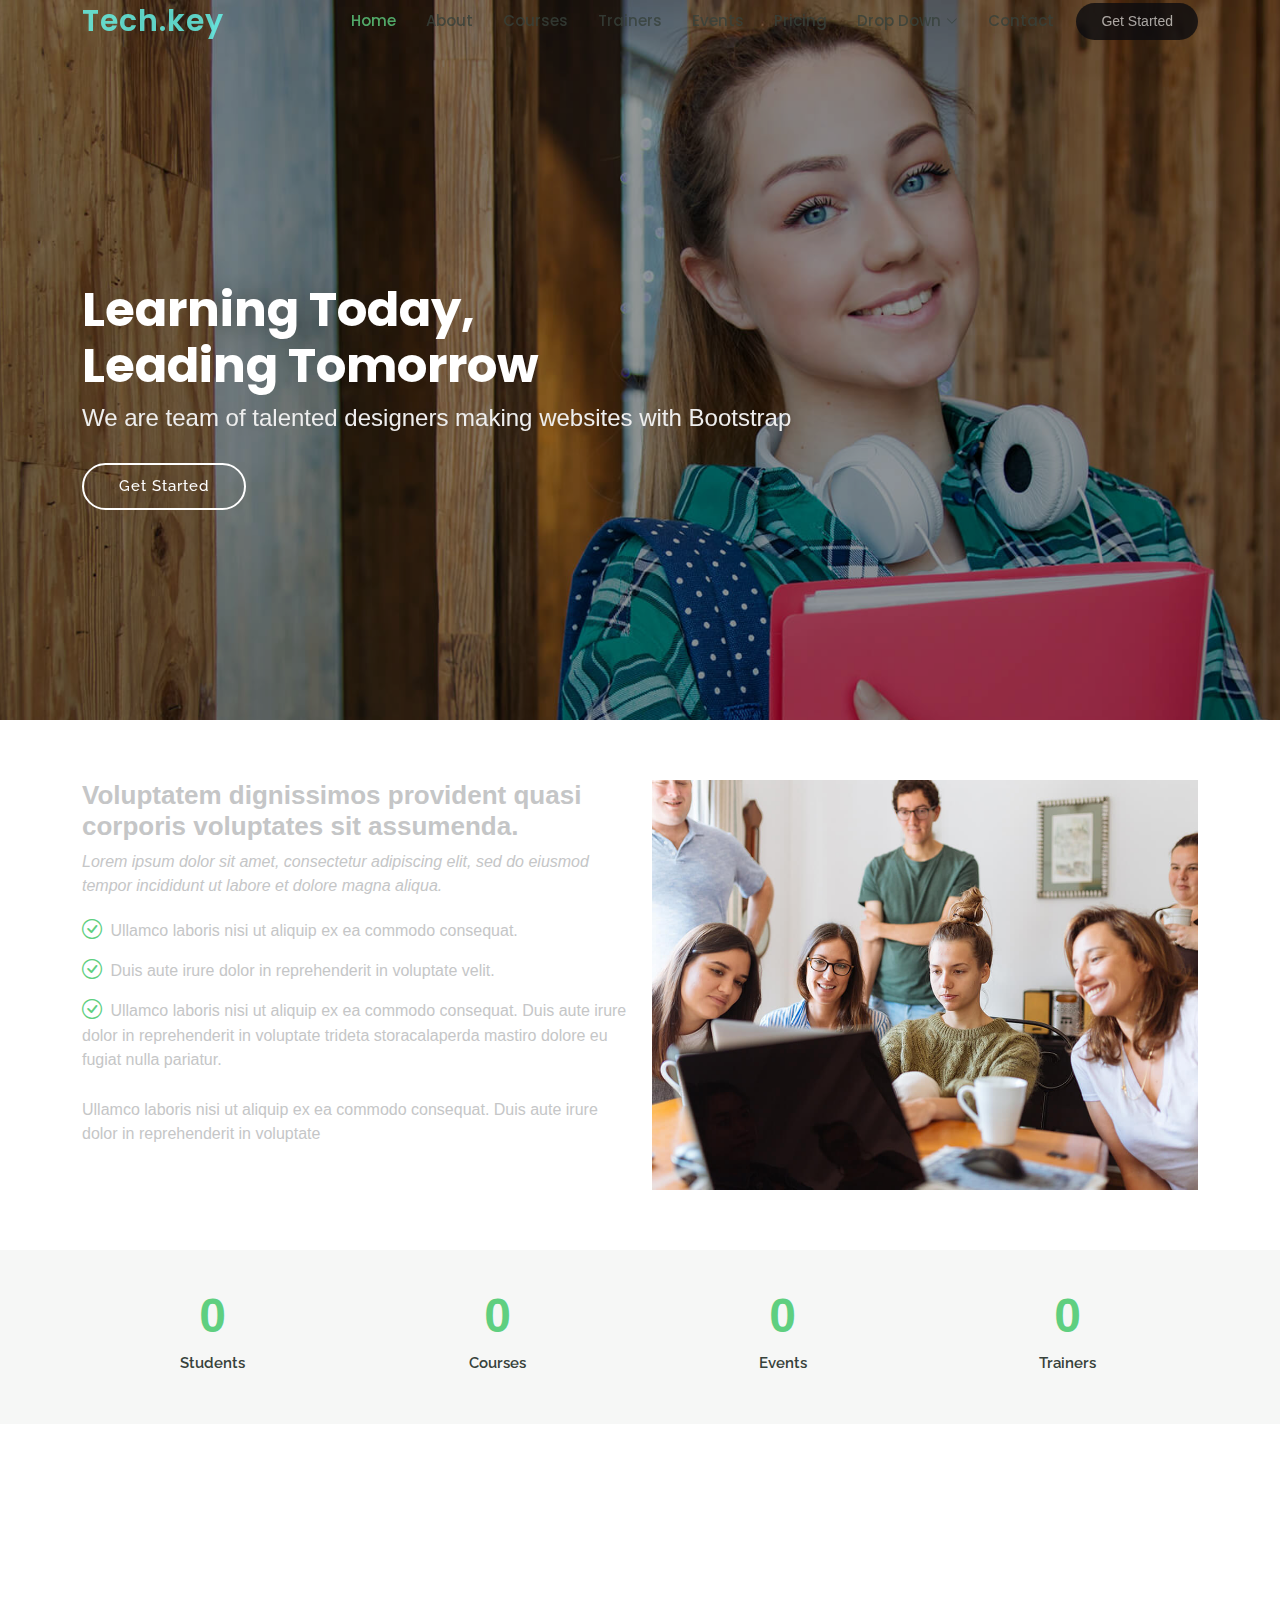
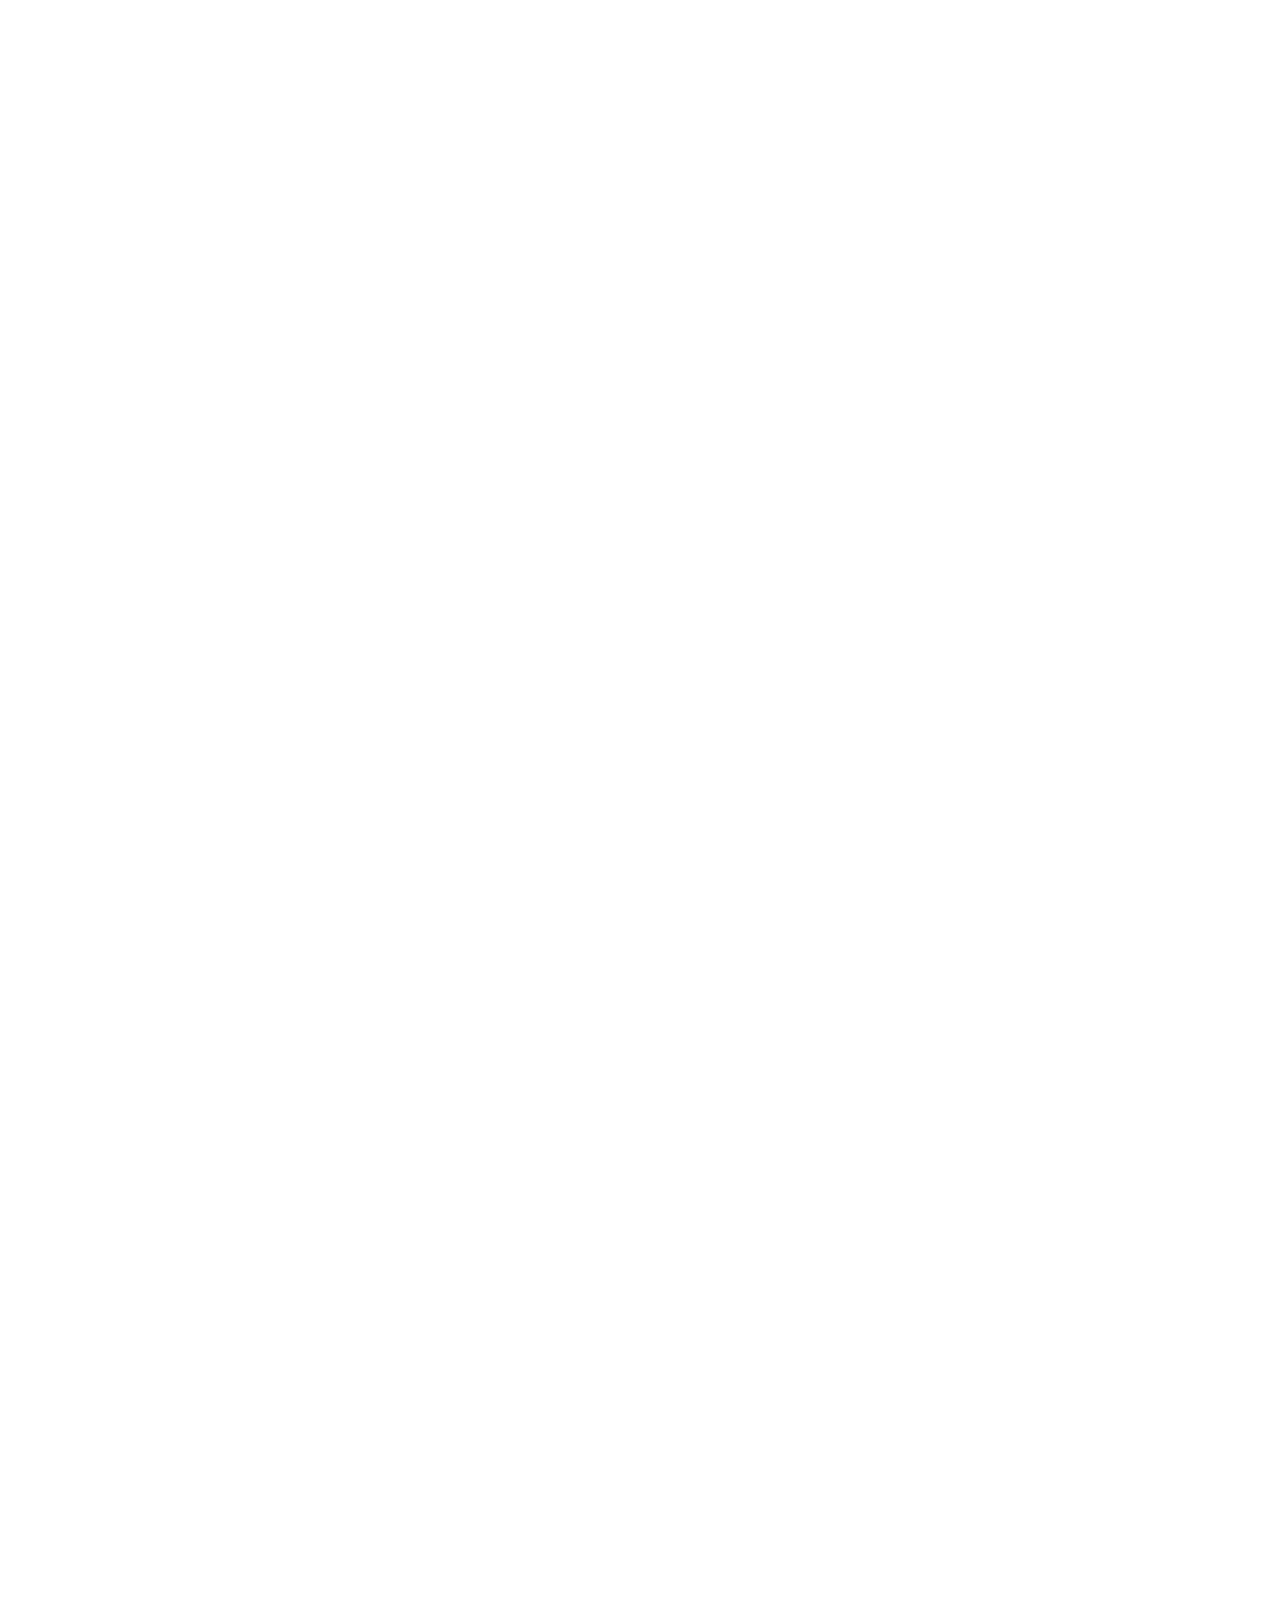
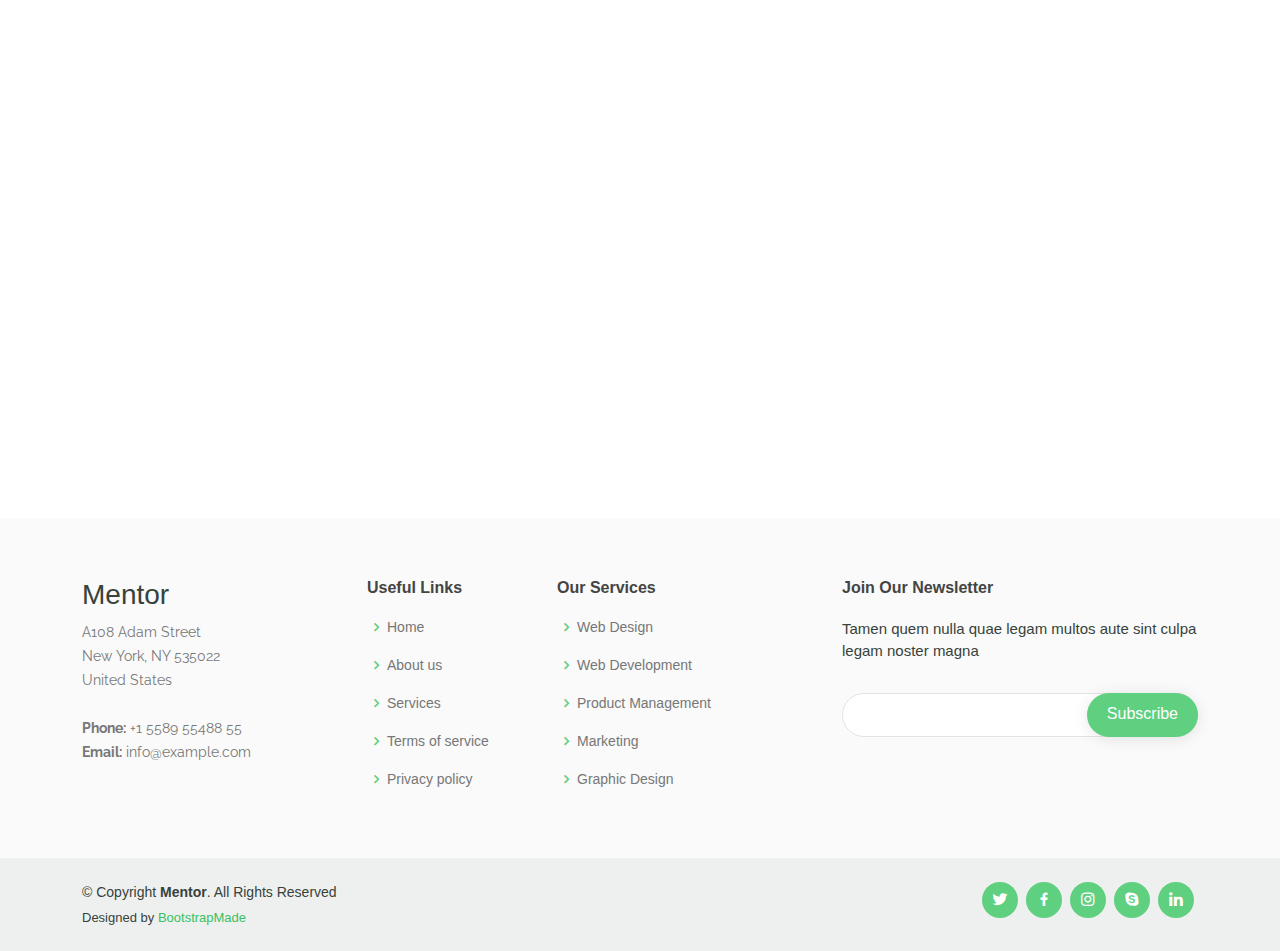
<file: template/index.html>
<!DOCTYPE html>
<html lang="en">

<head>
  <meta charset="utf-8">
  <meta content="width=device-width, initial-scale=1.0" name="viewport">

  <title>Mentor Bootstrap Template - Index</title>
  <meta content="" name="description">
  <meta content="" name="keywords">

  <!-- Favicons -->
  <link href="../static/assets/img/favicon.png" rel="icon">
  <link href="../static/assets/img/apple-touch-icon.png" rel="apple-touch-icon">

  <!-- Google Fonts -->
  <link href="https://fonts.googleapis.com/css?family=Open+Sans:300,300i,400,400i,600,600i,700,700i|Raleway:300,300i,400,400i,500,500i,600,600i,700,700i|Poppins:300,300i,400,400i,500,500i,600,600i,700,700i" rel="stylesheet">

  <!-- Vendor CSS Files -->
  <link href="../static/assets/vendor/animate.css/animate.min.css" rel="stylesheet">
  <link href="../static/assets/vendor/aos/aos.css" rel="stylesheet">
  <link href="../static/assets/vendor/bootstrap/css/bootstrap.min.css" rel="stylesheet">
  <link href="../static/assets/vendor/bootstrap-icons/bootstrap-icons.css" rel="stylesheet">
  <link href="../static/assets/vendor/boxicons/css/boxicons.min.css" rel="stylesheet">
  <link href="../static/assets/vendor/remixicon/remixicon.css" rel="stylesheet">
  <link href="../static/assets/vendor/swiper/swiper-bundle.min.css" rel="stylesheet">

  <!-- Template Main CSS File -->
  <link href="../static/assets/css/style.css" rel="stylesheet">

  <!-- =======================================================
  * Template Name: Mentor
  * Updated: Sep 18 2023 with Bootstrap v5.3.2
  * Template URL: https://bootstrapmade.com/mentor-free-education-bootstrap-theme/
  * Author: BootstrapMade.com
  * License: https://bootstrapmade.com/license/
  ======================================================== -->
</head>

<body>

  <!-- ======= Header ======= -->
  <header id="header" class="fixed-top">
    <div class="container d-flex align-items-center">

      <h1 class="logo me-auto"><a href="index.html">Tech.key</a></h1>
      <!-- Uncomment below if you prefer to use an image logo -->
      <!-- <a href="index.html" class="logo me-auto"><img src="assets/img/logo.png" alt="" class="img-fluid"></a>-->

      <nav id="navbar" class="navbar order-last order-lg-0">
        <ul>
          <li><a class="active" href="index.html">Home</a></li>
          <li><a href="about.html">About</a></li>
          <li><a href="courses.html">Courses</a></li>
          <li><a href="trainers.html">Trainers</a></li>
          <li><a href="events.html">Events</a></li>
          <li><a href="pricing.html">Pricing</a></li>

          <li class="dropdown"><a href="#"><span>Drop Down</span> <i class="bi bi-chevron-down"></i></a>
            <ul>
              <li><a href="#">Drop Down 1</a></li>
              <li class="dropdown"><a href="#"><span>Deep Drop Down</span> <i class="bi bi-chevron-right"></i></a>
                <ul>
                  <li><a href="#">Deep Drop Down 1</a></li>
                  <li><a href="#">Deep Drop Down 2</a></li>
                  <li><a href="#">Deep Drop Down 3</a></li>
                  <li><a href="#">Deep Drop Down 4</a></li>
                  <li><a href="#">Deep Drop Down 5</a></li>
                </ul>
              </li>
              <li><a href="#">Drop Down 2</a></li>
              <li><a href="#">Drop Down 3</a></li>
              <li><a href="#">Drop Down 4</a></li>
            </ul>
          </li>
          <li><a href="contact.html">Contact</a></li>
        </ul>
        <i class="bi bi-list mobile-nav-toggle"></i>
      </nav><!-- .navbar -->

      <a href="courses.html" class="get-started-btn">Get Started</a>

    </div>
  </header><!-- End Header -->

  <!-- ======= Hero Section ======= -->
  <section id="hero" class="d-flex justify-content-center align-items-center">
    <div class="container position-relative" data-aos="zoom-in" data-aos-delay="100">
      <h1>Learning Today,<br>Leading Tomorrow</h1>
      <h2>We are team of talented designers making websites with Bootstrap</h2>
      <a href="courses.html" class="btn-get-started">Get Started</a>
    </div>
  </section><!-- End Hero -->

  <main id="main">

    <!-- ======= About Section ======= -->
    <section id="about" class="about">
      <div class="container" data-aos="fade-up">

        <div class="row">
          <div class="col-lg-6 order-1 order-lg-2" data-aos="fade-left" data-aos-delay="100">
            <img src="../static/assets/img/about.jpg" class="img-fluid" alt="">
          </div>
          <div class="col-lg-6 pt-4 pt-lg-0 order-2 order-lg-1 content">
            <h3>Voluptatem dignissimos provident quasi corporis voluptates sit assumenda.</h3>
            <p class="fst-italic">
              Lorem ipsum dolor sit amet, consectetur adipiscing elit, sed do eiusmod tempor incididunt ut labore et dolore
              magna aliqua.
            </p>
            <ul>
              <li><i class="bi bi-check-circle"></i> Ullamco laboris nisi ut aliquip ex ea commodo consequat.</li>
              <li><i class="bi bi-check-circle"></i> Duis aute irure dolor in reprehenderit in voluptate velit.</li>
              <li><i class="bi bi-check-circle"></i> Ullamco laboris nisi ut aliquip ex ea commodo consequat. Duis aute irure dolor in reprehenderit in voluptate trideta storacalaperda mastiro dolore eu fugiat nulla pariatur.</li>
            </ul>
            <p>
              Ullamco laboris nisi ut aliquip ex ea commodo consequat. Duis aute irure dolor in reprehenderit in voluptate
            </p>

          </div>
        </div>

      </div>
    </section><!-- End About Section -->

    <!-- ======= Counts Section ======= -->
    <section id="counts" class="counts section-bg">
      <div class="container">

        <div class="row counters">

          <div class="col-lg-3 col-6 text-center">
            <span data-purecounter-start="0" data-purecounter-end="1232" data-purecounter-duration="1" class="purecounter"></span>
            <p>Students</p>
          </div>

          <div class="col-lg-3 col-6 text-center">
            <span data-purecounter-start="0" data-purecounter-end="64" data-purecounter-duration="1" class="purecounter"></span>
            <p>Courses</p>
          </div>

          <div class="col-lg-3 col-6 text-center">
            <span data-purecounter-start="0" data-purecounter-end="42" data-purecounter-duration="1" class="purecounter"></span>
            <p>Events</p>
          </div>

          <div class="col-lg-3 col-6 text-center">
            <span data-purecounter-start="0" data-purecounter-end="15" data-purecounter-duration="1" class="purecounter"></span>
            <p>Trainers</p>
          </div>

        </div>

      </div>
    </section><!-- End Counts Section -->

    <!-- ======= Why Us Section ======= -->
    <section id="why-us" class="why-us">
      <div class="container" data-aos="fade-up">

        <div class="row">
          <div class="col-lg-4 d-flex align-items-stretch">
            <div class="content">
              <h3>Why Choose Mentor?</h3>
              <p>
                Lorem ipsum dolor sit amet, consectetur adipiscing elit, sed do eiusmod tempor incididunt ut labore et dolore magna aliqua. Duis aute irure dolor in reprehenderit
                Asperiores dolores sed et. Tenetur quia eos. Autem tempore quibusdam vel necessitatibus optio ad corporis.
              </p>
              <div class="text-center">
                <a href="about.html" class="more-btn">Learn More <i class="bx bx-chevron-right"></i></a>
              </div>
            </div>
          </div>
          <div class="col-lg-8 d-flex align-items-stretch" data-aos="zoom-in" data-aos-delay="100">
            <div class="icon-boxes d-flex flex-column justify-content-center">
              <div class="row">
                <div class="col-xl-4 d-flex align-items-stretch">
                  <div class="icon-box mt-4 mt-xl-0">
                    <i class="bx bx-receipt"></i>
                    <h4>Corporis voluptates sit</h4>
                    <p>Consequuntur sunt aut quasi enim aliquam quae harum pariatur laboris nisi ut aliquip</p>
                  </div>
                </div>
                <div class="col-xl-4 d-flex align-items-stretch">
                  <div class="icon-box mt-4 mt-xl-0">
                    <i class="bx bx-cube-alt"></i>
                    <h4>Ullamco laboris ladore pan</h4>
                    <p>Excepteur sint occaecat cupidatat non proident, sunt in culpa qui officia deserunt</p>
                  </div>
                </div>
                <div class="col-xl-4 d-flex align-items-stretch">
                  <div class="icon-box mt-4 mt-xl-0">
                    <i class="bx bx-images"></i>
                    <h4>Labore consequatur</h4>
                    <p>Aut suscipit aut cum nemo deleniti aut omnis. Doloribus ut maiores omnis facere</p>
                  </div>
                </div>
              </div>
            </div><!-- End .content-->
          </div>
        </div>

      </div>
    </section><!-- End Why Us Section -->

    <!-- ======= Features Section ======= -->
    <section id="features" class="features">
      <div class="container" data-aos="fade-up">

        <div class="row" data-aos="zoom-in" data-aos-delay="100">
          <div class="col-lg-3 col-md-4">
            <div class="icon-box">
              <i class="ri-store-line" style="color: #ffbb2c;"></i>
              <h3><a href="">Lorem Ipsum</a></h3>
            </div>
          </div>
          <div class="col-lg-3 col-md-4 mt-4 mt-md-0">
            <div class="icon-box">
              <i class="ri-bar-chart-box-line" style="color: #5578ff;"></i>
              <h3><a href="">Dolor Sitema</a></h3>
            </div>
          </div>
          <div class="col-lg-3 col-md-4 mt-4 mt-md-0">
            <div class="icon-box">
              <i class="ri-calendar-todo-line" style="color: #e80368;"></i>
              <h3><a href="">Sed perspiciatis</a></h3>
            </div>
          </div>
          <div class="col-lg-3 col-md-4 mt-4 mt-lg-0">
            <div class="icon-box">
              <i class="ri-paint-brush-line" style="color: #e361ff;"></i>
              <h3><a href="">Magni Dolores</a></h3>
            </div>
          </div>
          <div class="col-lg-3 col-md-4 mt-4">
            <div class="icon-box">
              <i class="ri-database-2-line" style="color: #47aeff;"></i>
              <h3><a href="">Nemo Enim</a></h3>
            </div>
          </div>
          <div class="col-lg-3 col-md-4 mt-4">
            <div class="icon-box">
              <i class="ri-gradienter-line" style="color: #ffa76e;"></i>
              <h3><a href="">Eiusmod Tempor</a></h3>
            </div>
          </div>
          <div class="col-lg-3 col-md-4 mt-4">
            <div class="icon-box">
              <i class="ri-file-list-3-line" style="color: #11dbcf;"></i>
              <h3><a href="">Midela Teren</a></h3>
            </div>
          </div>
          <div class="col-lg-3 col-md-4 mt-4">
            <div class="icon-box">
              <i class="ri-price-tag-2-line" style="color: #4233ff;"></i>
              <h3><a href="">Pira Neve</a></h3>
            </div>
          </div>
          <div class="col-lg-3 col-md-4 mt-4">
            <div class="icon-box">
              <i class="ri-anchor-line" style="color: #b2904f;"></i>
              <h3><a href="">Dirada Pack</a></h3>
            </div>
          </div>
          <div class="col-lg-3 col-md-4 mt-4">
            <div class="icon-box">
              <i class="ri-disc-line" style="color: #b20969;"></i>
              <h3><a href="">Moton Ideal</a></h3>
            </div>
          </div>
          <div class="col-lg-3 col-md-4 mt-4">
            <div class="icon-box">
              <i class="ri-base-station-line" style="color: #ff5828;"></i>
              <h3><a href="">Verdo Park</a></h3>
            </div>
          </div>
          <div class="col-lg-3 col-md-4 mt-4">
            <div class="icon-box">
              <i class="ri-fingerprint-line" style="color: #29cc61;"></i>
              <h3><a href="">Flavor Nivelanda</a></h3>
            </div>
          </div>
        </div>

      </div>
    </section><!-- End Features Section -->

    <!-- ======= Popular Courses Section ======= -->
    <section id="popular-courses" class="courses">
      <div class="container" data-aos="fade-up">

        <div class="section-title">
          <h2>Courses</h2>
          <p>Popular Courses</p>
        </div>

        <div class="row" data-aos="zoom-in" data-aos-delay="100">

          <div class="col-lg-4 col-md-6 d-flex align-items-stretch">
            <div class="course-item">
              <img src="../static/assets/img/course-1.jpg" class="img-fluid" alt="...">
              <div class="course-content">
                <div class="d-flex justify-content-between align-items-center mb-3">
                  <h4>Web Development</h4>
                  <p class="price">$169</p>
                </div>

                <h3><a href="course-details.html">Website Design</a></h3>
                <p>Et architecto provident deleniti facere repellat nobis iste. Id facere quia quae dolores dolorem tempore.</p>
                <div class="trainer d-flex justify-content-between align-items-center">
                  <div class="trainer-profile d-flex align-items-center">
                    <img src="../static/assets/img/trainers/trainer-1.jpg" class="img-fluid" alt="">
                    <span>Antonio</span>
                  </div>
                  <div class="trainer-rank d-flex align-items-center">
                    <i class="bx bx-user"></i>&nbsp;50
                    &nbsp;&nbsp;
                    <i class="bx bx-heart"></i>&nbsp;65
                  </div>
                </div>
              </div>
            </div>
          </div> <!-- End Course Item-->

          <div class="col-lg-4 col-md-6 d-flex align-items-stretch mt-4 mt-md-0">
            <div class="course-item">
              <img src="../static/assets/img/course-2.jpg" class="img-fluid" alt="...">
              <div class="course-content">
                <div class="d-flex justify-content-between align-items-center mb-3">
                  <h4>Marketing</h4>
                  <p class="price">$250</p>
                </div>

                <h3><a href="course-details.html">Search Engine Optimization</a></h3>
                <p>Et architecto provident deleniti facere repellat nobis iste. Id facere quia quae dolores dolorem tempore.</p>
                <div class="trainer d-flex justify-content-between align-items-center">
                  <div class="trainer-profile d-flex align-items-center">
                    <img src="../static/assets/img/trainers/trainer-2.jpg" class="img-fluid" alt="">
                    <span>Lana</span>
                  </div>
                  <div class="trainer-rank d-flex align-items-center">
                    <i class="bx bx-user"></i>&nbsp;35
                    &nbsp;&nbsp;
                    <i class="bx bx-heart"></i>&nbsp;42
                  </div>
                </div>
              </div>
            </div>
          </div> <!-- End Course Item-->

          <div class="col-lg-4 col-md-6 d-flex align-items-stretch mt-4 mt-lg-0">
            <div class="course-item">
              <img src="../static/assets/img/course-3.jpg" class="img-fluid" alt="...">
              <div class="course-content">
                <div class="d-flex justify-content-between align-items-center mb-3">
                  <h4>Content</h4>
                  <p class="price">$180</p>
                </div>

                <h3><a href="course-details.html">Copywriting</a></h3>
                <p>Et architecto provident deleniti facere repellat nobis iste. Id facere quia quae dolores dolorem tempore.</p>
                <div class="trainer d-flex justify-content-between align-items-center">
                  <div class="trainer-profile d-flex align-items-center">
                    <img src="../static/assets/img/trainers/trainer-3.jpg" class="img-fluid" alt="">
                    <span>Brandon</span>
                  </div>
                  <div class="trainer-rank d-flex align-items-center">
                    <i class="bx bx-user"></i>&nbsp;20
                    &nbsp;&nbsp;
                    <i class="bx bx-heart"></i>&nbsp;85
                  </div>
                </div>
              </div>
            </div>
          </div> <!-- End Course Item-->

        </div>

      </div>
    </section><!-- End Popular Courses Section -->

    <!-- ======= Trainers Section ======= -->
    <section id="trainers" class="trainers">
      <div class="container" data-aos="fade-up">

        <div class="row" data-aos="zoom-in" data-aos-delay="100">
          <div class="col-lg-4 col-md-6 d-flex align-items-stretch">
            <div class="member">
              <img src="../static/assets/img/trainers/trainer-1.jpg" class="img-fluid" alt="">
              <div class="member-content">
                <h4>Walter White</h4>
                <span>Web Development</span>
                <p>
                  Magni qui quod omnis unde et eos fuga et exercitationem. Odio veritatis perspiciatis quaerat qui aut aut aut
                </p>
                <div class="social">
                  <a href=""><i class="bi bi-twitter"></i></a>
                  <a href=""><i class="bi bi-facebook"></i></a>
                  <a href=""><i class="bi bi-instagram"></i></a>
                  <a href=""><i class="bi bi-linkedin"></i></a>
                </div>
              </div>
            </div>
          </div>

          <div class="col-lg-4 col-md-6 d-flex align-items-stretch">
            <div class="member">
              <img src="../static/assets/img/trainers/trainer-2.jpg" class="img-fluid" alt="">
              <div class="member-content">
                <h4>Sarah Jhinson</h4>
                <span>Marketing</span>
                <p>
                  Repellat fugiat adipisci nemo illum nesciunt voluptas repellendus. In architecto rerum rerum temporibus
                </p>
                <div class="social">
                  <a href=""><i class="bi bi-twitter"></i></a>
                  <a href=""><i class="bi bi-facebook"></i></a>
                  <a href=""><i class="bi bi-instagram"></i></a>
                  <a href=""><i class="bi bi-linkedin"></i></a>
                </div>
              </div>
            </div>
          </div>

          <div class="col-lg-4 col-md-6 d-flex align-items-stretch">
            <div class="member">
              <img src="../static/assets/img/trainers/trainer-3.jpg" class="img-fluid" alt="">
              <div class="member-content">
                <h4>William Anderson</h4>
                <span>Content</span>
                <p>
                  Voluptas necessitatibus occaecati quia. Earum totam consequuntur qui porro et laborum toro des clara
                </p>
                <div class="social">
                  <a href=""><i class="bi bi-twitter"></i></a>
                  <a href=""><i class="bi bi-facebook"></i></a>
                  <a href=""><i class="bi bi-instagram"></i></a>
                  <a href=""><i class="bi bi-linkedin"></i></a>
                </div>
              </div>
            </div>
          </div>

        </div>

      </div>
    </section><!-- End Trainers Section -->

  </main><!-- End #main -->

  <!-- ======= Footer ======= -->
  <footer id="footer">

    <div class="footer-top">
      <div class="container">
        <div class="row">

          <div class="col-lg-3 col-md-6 footer-contact">
            <h3>Mentor</h3>
            <p>
              A108 Adam Street <br>
              New York, NY 535022<br>
              United States <br><br>
              <strong>Phone:</strong> +1 5589 55488 55<br>
              <strong>Email:</strong> info@example.com<br>
            </p>
          </div>

          <div class="col-lg-2 col-md-6 footer-links">
            <h4>Useful Links</h4>
            <ul>
              <li><i class="bx bx-chevron-right"></i> <a href="#">Home</a></li>
              <li><i class="bx bx-chevron-right"></i> <a href="#">About us</a></li>
              <li><i class="bx bx-chevron-right"></i> <a href="#">Services</a></li>
              <li><i class="bx bx-chevron-right"></i> <a href="#">Terms of service</a></li>
              <li><i class="bx bx-chevron-right"></i> <a href="#">Privacy policy</a></li>
            </ul>
          </div>

          <div class="col-lg-3 col-md-6 footer-links">
            <h4>Our Services</h4>
            <ul>
              <li><i class="bx bx-chevron-right"></i> <a href="#">Web Design</a></li>
              <li><i class="bx bx-chevron-right"></i> <a href="#">Web Development</a></li>
              <li><i class="bx bx-chevron-right"></i> <a href="#">Product Management</a></li>
              <li><i class="bx bx-chevron-right"></i> <a href="#">Marketing</a></li>
              <li><i class="bx bx-chevron-right"></i> <a href="#">Graphic Design</a></li>
            </ul>
          </div>

          <div class="col-lg-4 col-md-6 footer-newsletter">
            <h4>Join Our Newsletter</h4>
            <p>Tamen quem nulla quae legam multos aute sint culpa legam noster magna</p>
            <form action="" method="post">
              <input type="email" name="email"><input type="submit" value="Subscribe">
            </form>
          </div>

        </div>
      </div>
    </div>

    <div class="container d-md-flex py-4">

      <div class="me-md-auto text-center text-md-start">
        <div class="copyright">
          &copy; Copyright <strong><span>Mentor</span></strong>. All Rights Reserved
        </div>
        <div class="credits">
          <!-- All the links in the footer should remain intact. -->
          <!-- You can delete the links only if you purchased the pro version. -->
          <!-- Licensing information: https://bootstrapmade.com/license/ -->
          <!-- Purchase the pro version with working PHP/AJAX contact form: https://bootstrapmade.com/mentor-free-education-bootstrap-theme/ -->
          Designed by <a href="https://bootstrapmade.com/">BootstrapMade</a>
        </div>
      </div>
      <div class="social-links text-center text-md-right pt-3 pt-md-0">
        <a href="#" class="twitter"><i class="bx bxl-twitter"></i></a>
        <a href="#" class="facebook"><i class="bx bxl-facebook"></i></a>
        <a href="#" class="instagram"><i class="bx bxl-instagram"></i></a>
        <a href="#" class="google-plus"><i class="bx bxl-skype"></i></a>
        <a href="#" class="linkedin"><i class="bx bxl-linkedin"></i></a>
      </div>
    </div>
  </footer><!-- End Footer -->

  <div id="preloader"></div>
  <a href="#" class="back-to-top d-flex align-items-center justify-content-center"><i class="bi bi-arrow-up-short"></i></a>

  <!-- Vendor JS Files -->
  <script src="../static/assets/vendor/purecounter/purecounter_vanilla.js"></script>
  <script src="../static/assets/vendor/aos/aos.js"></script>
  <script src="../static/assets/vendor/bootstrap/js/bootstrap.bundle.min.js"></script>
  <script src="../static/assets/vendor/swiper/swiper-bundle.min.js"></script>
  <script src="../static/assets/vendor/php-email-form/validate.js"></script>

  <!-- Template Main JS File -->
  <script src="../static/assets/js/main.js"></script>

</body>

</html>
</file>
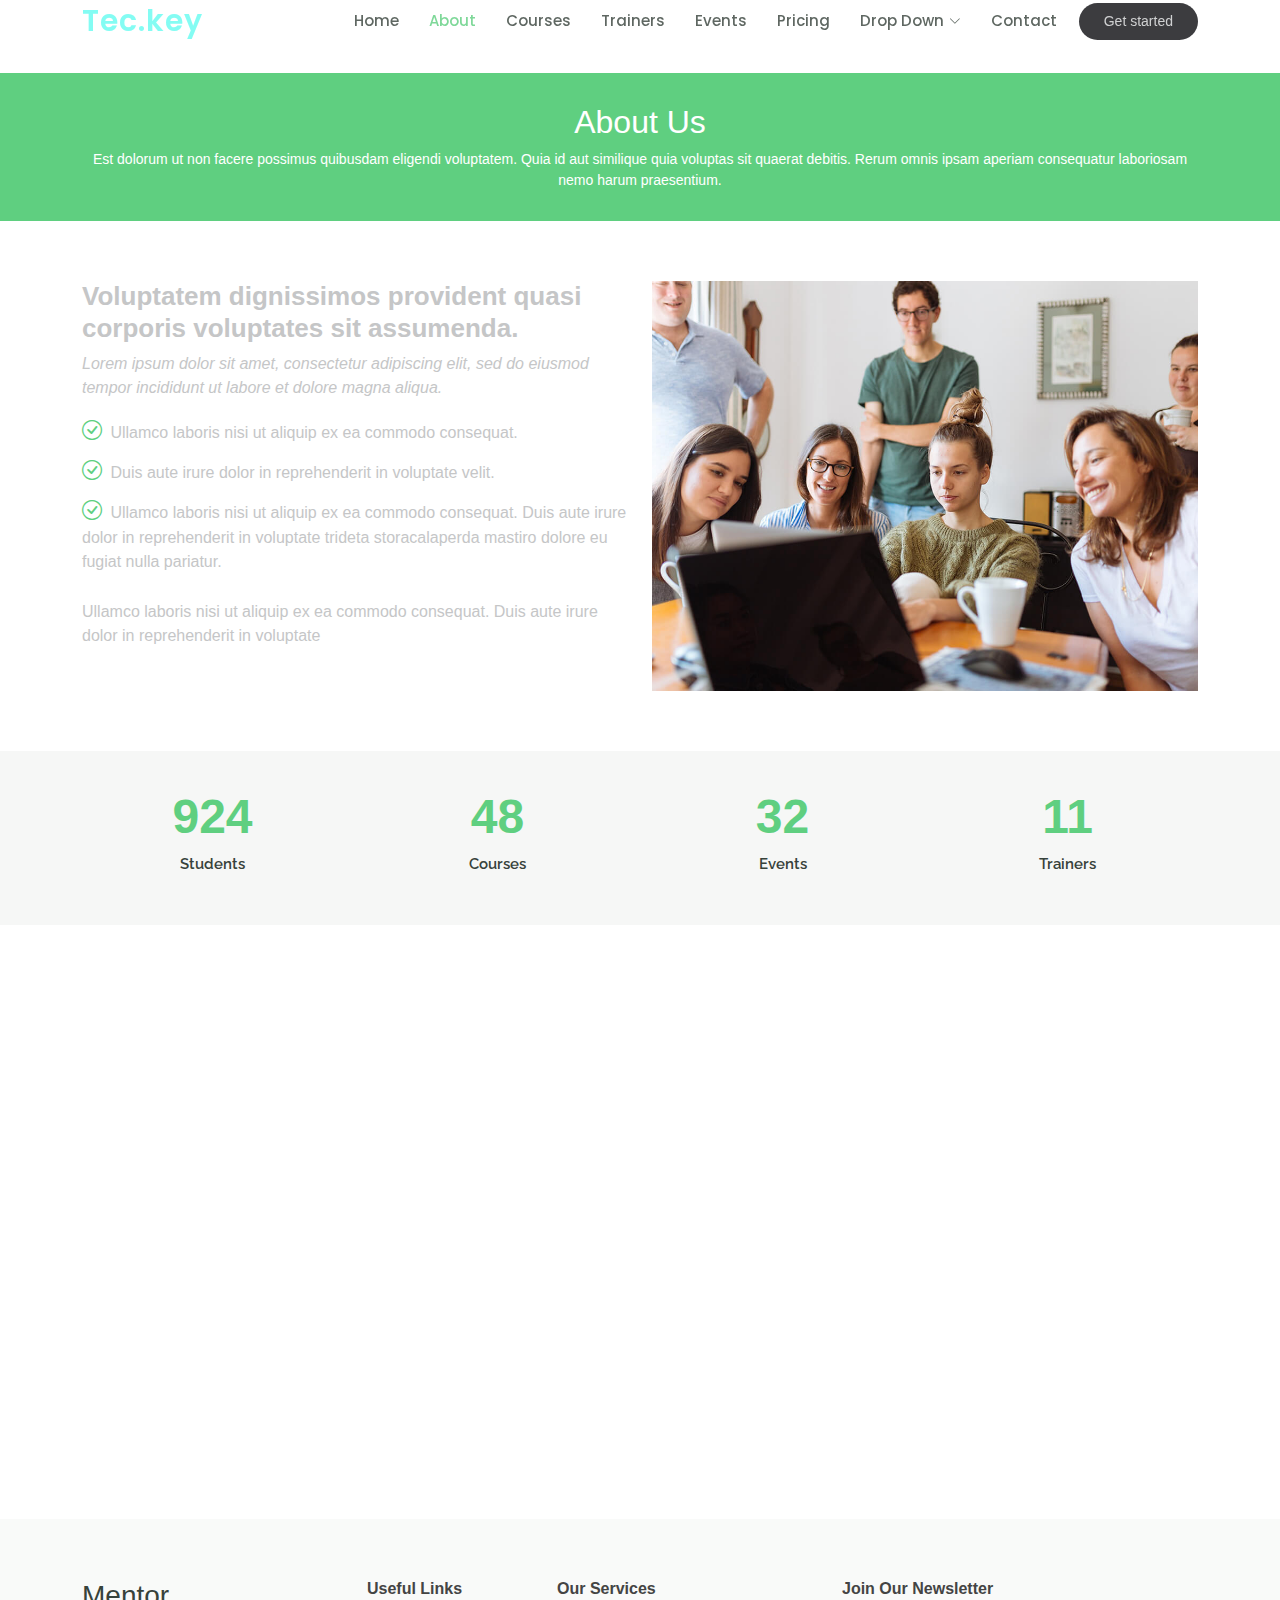
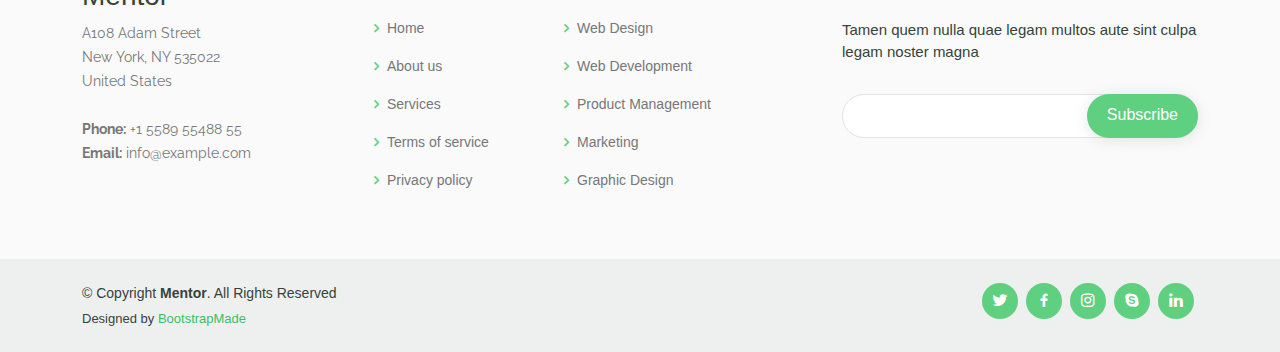
<file: template/about.html>
<!DOCTYPE html>
<html lang="en">

<head>
  <meta charset="utf-8">
  <meta content="width=device-width, initial-scale=1.0" name="viewport">

  <title>About - Mentor Bootstrap Template</title>
  <meta content="" name="description">
  <meta content="" name="keywords">

  <!-- Favicons -->
  <link href="../static/assets/img/favicon.png" rel="icon">
  <link href="../static/assets/img/apple-touch-icon.png" rel="apple-touch-icon">

  <!-- Google Fonts -->
  <link href="https://fonts.googleapis.com/css?family=Open+Sans:300,300i,400,400i,600,600i,700,700i|Raleway:300,300i,400,400i,500,500i,600,600i,700,700i|Poppins:300,300i,400,400i,500,500i,600,600i,700,700i" rel="stylesheet">

  <!-- Vendor CSS Files -->
  <link href="../static/assets/vendor/animate.css/animate.min.css" rel="stylesheet">
  <link href="../static/assets/vendor/aos/aos.css" rel="stylesheet">
  <link href="../static/assets/vendor/bootstrap/css/bootstrap.min.css" rel="stylesheet">
  <link href="../static/assets/vendor/bootstrap-icons/bootstrap-icons.css" rel="stylesheet">
  <link href="../static/assets/vendor/boxicons/css/boxicons.min.css" rel="stylesheet">
  <link href="../static/assets/vendor/remixicon/remixicon.css" rel="stylesheet">
  <link href="../static/assets/vendor/swiper/swiper-bundle.min.css" rel="stylesheet">

  <!-- Template Main CSS File -->
  <link href="../static/assets/css/style.css" rel="stylesheet">

  <!-- =======================================================
  * Template Name: Mentor
  * Updated: Sep 18 2023 with Bootstrap v5.3.2
  * Template URL: https://bootstrapmade.com/mentor-free-education-bootstrap-theme/
  * Author: BootstrapMade.com
  * License: https://bootstrapmade.com/license/
  ======================================================== -->
</head>

<body>

  <!-- ======= Header ======= -->
  <header id="header" class="fixed-top">
    <div class="container d-flex align-items-center">

      <h1 class="logo me-auto"><a href="index.html">Tec.key</a></h1>
      <!-- Uncomment below if you prefer to use an image logo -->
      <!-- <a href="index.html" class="logo me-auto"><img src="assets/img/logo.png" alt="" class="img-fluid"></a>-->

      <nav id="navbar" class="navbar order-last order-lg-0">
        <ul>
          <li><a href="index.html">Home</a></li>
          <li><a class="active" href="about.html">About</a></li>
          <li><a href="courses.html">Courses</a></li>
          <li><a href="trainers.html">Trainers</a></li>
          <li><a href="events.html">Events</a></li>
          <li><a href="pricing.html">Pricing</a></li>

          <li class="dropdown"><a href="#"><span>Drop Down</span> <i class="bi bi-chevron-down"></i></a>
            <ul>
              <li><a href="#">Drop Down 1</a></li>
              <li class="dropdown"><a href="#"><span>Deep Drop Down</span> <i class="bi bi-chevron-right"></i></a>
                <ul>
                  <li><a href="#">Deep Drop Down 1</a></li>
                  <li><a href="#">Deep Drop Down 2</a></li>
                  <li><a href="#">Deep Drop Down 3</a></li>
                  <li><a href="#">Deep Drop Down 4</a></li>
                  <li><a href="#">Deep Drop Down 5</a></li>
                </ul>
              </li>
              <li><a href="#">Drop Down 2</a></li>
              <li><a href="#">Drop Down 3</a></li>
              <li><a href="#">Drop Down 4</a></li>
            </ul>
          </li>
          <li><a href="contact.html">Contact</a></li>
        </ul>
        <i class="bi bi-list mobile-nav-toggle"></i>
      </nav><!-- .navbar -->

      <a href="courses.html" class="get-started-btn">Get started</a>

    </div>
  </header><!-- End Header -->

  <main id="main">
    <!-- ======= Breadcrumbs ======= -->
    <div class="breadcrumbs" data-aos="fade-in">
      <div class="container">
        <h2>About Us</h2>
        <p>Est dolorum ut non facere possimus quibusdam eligendi voluptatem. Quia id aut similique quia voluptas sit quaerat debitis. Rerum omnis ipsam aperiam consequatur laboriosam nemo harum praesentium. </p>
      </div>
    </div><!-- End Breadcrumbs -->

    <!-- ======= About Section ======= -->
    <section id="about" class="about">
      <div class="container" data-aos="fade-up">

        <div class="row">
          <div class="col-lg-6 order-1 order-lg-2" data-aos="fade-left" data-aos-delay="100">
            <img src="../static/assets/img/about.jpg" class="img-fluid" alt="">
          </div>
          <div class="col-lg-6 pt-4 pt-lg-0 order-2 order-lg-1 content">
            <h3>Voluptatem dignissimos provident quasi corporis voluptates sit assumenda.</h3>
            <p class="fst-italic">
              Lorem ipsum dolor sit amet, consectetur adipiscing elit, sed do eiusmod tempor incididunt ut labore et dolore
              magna aliqua.
            </p>
            <ul>
              <li><i class="bi bi-check-circle"></i> Ullamco laboris nisi ut aliquip ex ea commodo consequat.</li>
              <li><i class="bi bi-check-circle"></i> Duis aute irure dolor in reprehenderit in voluptate velit.</li>
              <li><i class="bi bi-check-circle"></i> Ullamco laboris nisi ut aliquip ex ea commodo consequat. Duis aute irure dolor in reprehenderit in voluptate trideta storacalaperda mastiro dolore eu fugiat nulla pariatur.</li>
            </ul>
            <p>
              Ullamco laboris nisi ut aliquip ex ea commodo consequat. Duis aute irure dolor in reprehenderit in voluptate
            </p>

          </div>
        </div>

      </div>
    </section><!-- End About Section -->

    <!-- ======= Counts Section ======= -->
    <section id="counts" class="counts section-bg">
      <div class="container">

        <div class="row counters">

          <div class="col-lg-3 col-6 text-center">
            <span data-purecounter-start="0" data-purecounter-end="1232" data-purecounter-duration="1" class="purecounter"></span>
            <p>Students</p>
          </div>

          <div class="col-lg-3 col-6 text-center">
            <span data-purecounter-start="0" data-purecounter-end="64" data-purecounter-duration="1" class="purecounter"></span>
            <p>Courses</p>
          </div>

          <div class="col-lg-3 col-6 text-center">
            <span data-purecounter-start="0" data-purecounter-end="42" data-purecounter-duration="1" class="purecounter"></span>
            <p>Events</p>
          </div>

          <div class="col-lg-3 col-6 text-center">
            <span data-purecounter-start="0" data-purecounter-end="15" data-purecounter-duration="1" class="purecounter"></span>
            <p>Trainers</p>
          </div>

        </div>

      </div>
    </section><!-- End Counts Section -->

    <!-- ======= Testimonials Section ======= -->
    <section id="testimonials" class="testimonials">
      <div class="container" data-aos="fade-up">

        <div class="section-title">
          <h2>Testimonials</h2>
          <p>What are they saying</p>
        </div>

        <div class="testimonials-slider swiper" data-aos="fade-up" data-aos-delay="100">
          <div class="swiper-wrapper">

            <div class="swiper-slide">
              <div class="testimonial-wrap">
                <div class="testimonial-item">
                  <img src="../static/assets/img/testimonials/testimonials-1.jpg" class="testimonial-img" alt="">
                  <h3>Saul Goodman</h3>
                  <h4>Ceo &amp; Founder</h4>
                  <p>
                    <i class="bx bxs-quote-alt-left quote-icon-left"></i>
                    Proin iaculis purus consequat sem cure digni ssim donec porttitora entum suscipit rhoncus. Accusantium quam, ultricies eget id, aliquam eget nibh et. Maecen aliquam, risus at semper.
                    <i class="bx bxs-quote-alt-right quote-icon-right"></i>
                  </p>
                </div>
              </div>
            </div><!-- End testimonial item -->

            <div class="swiper-slide">
              <div class="testimonial-wrap">
                <div class="testimonial-item">
                  <img src="../static/assets/img/testimonials/testimonials-2.jpg" class="testimonial-img" alt="">
                  <h3>Sara Wilsson</h3>
                  <h4>Designer</h4>
                  <p>
                    <i class="bx bxs-quote-alt-left quote-icon-left"></i>
                    Export tempor illum tamen malis malis eram quae irure esse labore quem cillum quid cillum eram malis quorum velit fore eram velit sunt aliqua noster fugiat irure amet legam anim culpa.
                    <i class="bx bxs-quote-alt-right quote-icon-right"></i>
                  </p>
                </div>
              </div>
            </div><!-- End testimonial item -->

            <div class="swiper-slide">
              <div class="testimonial-wrap">
                <div class="testimonial-item">
                  <img src="../static/assets/img/testimonials/testimonials-3.jpg" class="testimonial-img" alt="">
                  <h3>Jena Karlis</h3>
                  <h4>Store Owner</h4>
                  <p>
                    <i class="bx bxs-quote-alt-left quote-icon-left"></i>
                    Enim nisi quem export duis labore cillum quae magna enim sint quorum nulla quem veniam duis minim tempor labore quem eram duis noster aute amet eram fore quis sint minim.
                    <i class="bx bxs-quote-alt-right quote-icon-right"></i>
                  </p>
                </div>
              </div>
            </div><!-- End testimonial item -->

            <div class="swiper-slide">
              <div class="testimonial-wrap">
                <div class="testimonial-item">
                  <img src="../static/assets/img/testimonials/testimonials-4.jpg" class="testimonial-img" alt="">
                  <h3>Matt Brandon</h3>
                  <h4>Freelancer</h4>
                  <p>
                    <i class="bx bxs-quote-alt-left quote-icon-left"></i>
                    Fugiat enim eram quae cillum dolore dolor amet nulla culpa multos export minim fugiat minim velit minim dolor enim duis veniam ipsum anim magna sunt elit fore quem dolore labore illum veniam.
                    <i class="bx bxs-quote-alt-right quote-icon-right"></i>
                  </p>
                </div>
              </div>
            </div><!-- End testimonial item -->

            <div class="swiper-slide">
              <div class="testimonial-wrap">
                <div class="testimonial-item">
                  <img src="../static/assets/img/testimonials/testimonials-5.jpg" class="testimonial-img" alt="">
                  <h3>John Larson</h3>
                  <h4>Entrepreneur</h4>
                  <p>
                    <i class="bx bxs-quote-alt-left quote-icon-left"></i>
                    Quis quorum aliqua sint quem legam fore sunt eram irure aliqua veniam tempor noster veniam enim culpa labore duis sunt culpa nulla illum cillum fugiat legam esse veniam culpa fore nisi cillum quid.
                    <i class="bx bxs-quote-alt-right quote-icon-right"></i>
                  </p>
                </div>
              </div>
            </div><!-- End testimonial item -->

          </div>
          <div class="swiper-pagination"></div>
        </div>

      </div>
    </section><!-- End Testimonials Section -->

  </main><!-- End #main -->

  <!-- ======= Footer ======= -->
  <footer id="footer">

    <div class="footer-top">
      <div class="container">
        <div class="row">

          <div class="col-lg-3 col-md-6 footer-contact">
            <h3>Mentor</h3>
            <p>
              A108 Adam Street <br>
              New York, NY 535022<br>
              United States <br><br>
              <strong>Phone:</strong> +1 5589 55488 55<br>
              <strong>Email:</strong> info@example.com<br>
            </p>
          </div>

          <div class="col-lg-2 col-md-6 footer-links">
            <h4>Useful Links</h4>
            <ul>
              <li><i class="bx bx-chevron-right"></i> <a href="#">Home</a></li>
              <li><i class="bx bx-chevron-right"></i> <a href="#">About us</a></li>
              <li><i class="bx bx-chevron-right"></i> <a href="#">Services</a></li>
              <li><i class="bx bx-chevron-right"></i> <a href="#">Terms of service</a></li>
              <li><i class="bx bx-chevron-right"></i> <a href="#">Privacy policy</a></li>
            </ul>
          </div>

          <div class="col-lg-3 col-md-6 footer-links">
            <h4>Our Services</h4>
            <ul>
              <li><i class="bx bx-chevron-right"></i> <a href="#">Web Design</a></li>
              <li><i class="bx bx-chevron-right"></i> <a href="#">Web Development</a></li>
              <li><i class="bx bx-chevron-right"></i> <a href="#">Product Management</a></li>
              <li><i class="bx bx-chevron-right"></i> <a href="#">Marketing</a></li>
              <li><i class="bx bx-chevron-right"></i> <a href="#">Graphic Design</a></li>
            </ul>
          </div>

          <div class="col-lg-4 col-md-6 footer-newsletter">
            <h4>Join Our Newsletter</h4>
            <p>Tamen quem nulla quae legam multos aute sint culpa legam noster magna</p>
            <form action="" method="post">
              <input type="email" name="email"><input type="submit" value="Subscribe">
            </form>
          </div>

        </div>
      </div>
    </div>

    <div class="container d-md-flex py-4">

      <div class="me-md-auto text-center text-md-start">
        <div class="copyright">
          &copy; Copyright <strong><span>Mentor</span></strong>. All Rights Reserved
        </div>
        <div class="credits">
          <!-- All the links in the footer should remain intact. -->
          <!-- You can delete the links only if you purchased the pro version. -->
          <!-- Licensing information: https://bootstrapmade.com/license/ -->
          <!-- Purchase the pro version with working PHP/AJAX contact form: https://bootstrapmade.com/mentor-free-education-bootstrap-theme/ -->
          Designed by <a href="https://bootstrapmade.com/">BootstrapMade</a>
        </div>
      </div>
      <div class="social-links text-center text-md-right pt-3 pt-md-0">
        <a href="#" class="twitter"><i class="bx bxl-twitter"></i></a>
        <a href="#" class="facebook"><i class="bx bxl-facebook"></i></a>
        <a href="#" class="instagram"><i class="bx bxl-instagram"></i></a>
        <a href="#" class="google-plus"><i class="bx bxl-skype"></i></a>
        <a href="#" class="linkedin"><i class="bx bxl-linkedin"></i></a>
      </div>
    </div>
  </footer><!-- End Footer -->

  <div id="preloader"></div>
  <a href="#" class="back-to-top d-flex align-items-center justify-content-center"><i class="bi bi-arrow-up-short"></i></a>

  <!-- Vendor JS Files -->
  <script src="../static/assets/vendor/purecounter/purecounter_vanilla.js"></script>
  <script src="../static/assets/vendor/aos/aos.js"></script>
  <script src="../static/assets/vendor/bootstrap/js/bootstrap.bundle.min.js"></script>
  <script src="../static/assets/vendor/swiper/swiper-bundle.min.js"></script>
  <script src="../static/assets/vendor/php-email-form/validate.js"></script>

  <!-- Template Main JS File -->
  <script src="../static/assets/js/main.js"></script>

</body>

</html>
</file>
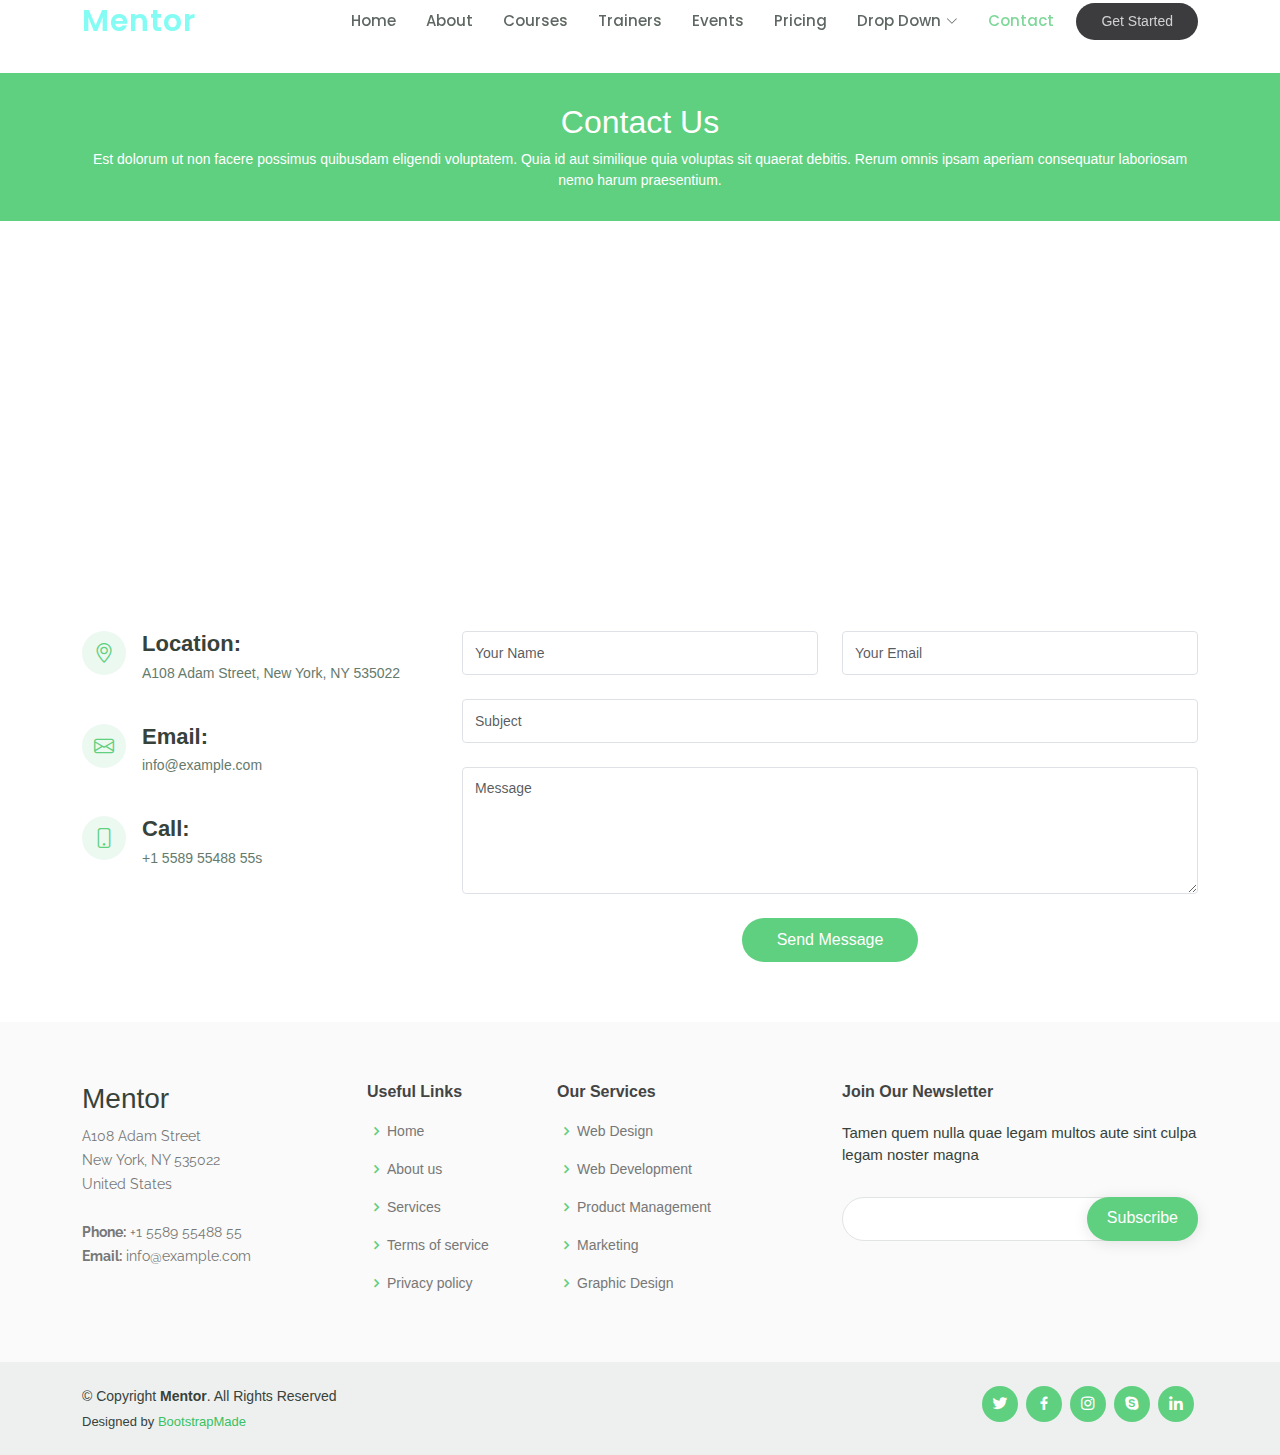
<file: template/contact.html>
<!DOCTYPE html>
<html lang="en">

<head>
  <meta charset="utf-8">
  <meta content="width=device-width, initial-scale=1.0" name="viewport">

  <title>Contact - Mentor Bootstrap Template</title>
  <meta content="" name="description">
  <meta content="" name="keywords">

  <!-- Favicons -->
  <link href="../static/assets/img/favicon.png" rel="icon">
  <link href="../static/assets/img/apple-touch-icon.png" rel="apple-touch-icon">

  <!-- Google Fonts -->
  <link href="https://fonts.googleapis.com/css?family=Open+Sans:300,300i,400,400i,600,600i,700,700i|Raleway:300,300i,400,400i,500,500i,600,600i,700,700i|Poppins:300,300i,400,400i,500,500i,600,600i,700,700i" rel="stylesheet">

  <!-- Vendor CSS Files -->
  <link href="../static/assets/vendor/animate.css/animate.min.css" rel="stylesheet">
  <link href="../static/assets/vendor/aos/aos.css" rel="stylesheet">
  <link href="../static/assets/vendor/bootstrap/css/bootstrap.min.css" rel="stylesheet">
  <link href="../static/assets/vendor/bootstrap-icons/bootstrap-icons.css" rel="stylesheet">
  <link href="../static/assets/vendor/boxicons/css/boxicons.min.css" rel="stylesheet">
  <link href="../static/assets/vendor/remixicon/remixicon.css" rel="stylesheet">
  <link href="../static/assets/vendor/swiper/swiper-bundle.min.css" rel="stylesheet">

  <!-- Template Main CSS File -->
  <link href="../static/assets/css/style.css" rel="stylesheet">

  <!-- =======================================================
  * Template Name: Mentor
  * Updated: Sep 18 2023 with Bootstrap v5.3.2
  * Template URL: https://bootstrapmade.com/mentor-free-education-bootstrap-theme/
  * Author: BootstrapMade.com
  * License: https://bootstrapmade.com/license/
  ======================================================== -->
</head>

<body>

  <!-- ======= Header ======= -->
  <header id="header" class="fixed-top">
    <div class="container d-flex align-items-center">

      <h1 class="logo me-auto"><a href="index.html">Mentor</a></h1>
      <!-- Uncomment below if you prefer to use an image logo -->
      <!-- <a href="index.html" class="logo me-auto"><img src="assets/img/logo.png" alt="" class="img-fluid"></a>-->

      <nav id="navbar" class="navbar order-last order-lg-0">
        <ul>
          <li><a href="index.html">Home</a></li>
          <li><a href="about.html">About</a></li>
          <li><a href="courses.html">Courses</a></li>
          <li><a href="trainers.html">Trainers</a></li>
          <li><a href="events.html">Events</a></li>
          <li><a href="pricing.html">Pricing</a></li>

          <li class="dropdown"><a href="#"><span>Drop Down</span> <i class="bi bi-chevron-down"></i></a>
            <ul>
              <li><a href="#">Drop Down 1</a></li>
              <li class="dropdown"><a href="#"><span>Deep Drop Down</span> <i class="bi bi-chevron-right"></i></a>
                <ul>
                  <li><a href="#">Deep Drop Down 1</a></li>
                  <li><a href="#">Deep Drop Down 2</a></li>
                  <li><a href="#">Deep Drop Down 3</a></li>
                  <li><a href="#">Deep Drop Down 4</a></li>
                  <li><a href="#">Deep Drop Down 5</a></li>
                </ul>
              </li>
              <li><a href="#">Drop Down 2</a></li>
              <li><a href="#">Drop Down 3</a></li>
              <li><a href="#">Drop Down 4</a></li>
            </ul>
          </li>
          <li><a class="active" href="contact.html">Contact</a></li>
        </ul>
        <i class="bi bi-list mobile-nav-toggle"></i>
      </nav><!-- .navbar -->

      <a href="courses.html" class="get-started-btn">Get Started</a>

    </div>
  </header><!-- End Header -->

  <main id="main">

    <!-- ======= Breadcrumbs ======= -->
    <div class="breadcrumbs" data-aos="fade-in">
      <div class="container">
        <h2>Contact Us</h2>
        <p>Est dolorum ut non facere possimus quibusdam eligendi voluptatem. Quia id aut similique quia voluptas sit quaerat debitis. Rerum omnis ipsam aperiam consequatur laboriosam nemo harum praesentium. </p>
      </div>
    </div><!-- End Breadcrumbs -->

    <!-- ======= Contact Section ======= -->
    <section id="contact" class="contact">
      <div data-aos="fade-up">
        <iframe style="border:0; width: 100%; height: 350px;" src="https://www.google.com/maps/embed?pb=!1m14!1m8!1m3!1d12097.433213460943!2d-74.0062269!3d40.7101282!3m2!1i1024!2i768!4f13.1!3m3!1m2!1s0x0%3A0xb89d1fe6bc499443!2sDowntown+Conference+Center!5e0!3m2!1smk!2sbg!4v1539943755621" frameborder="0" allowfullscreen></iframe>
      </div>

      <div class="container" data-aos="fade-up">

        <div class="row mt-5">

          <div class="col-lg-4">
            <div class="info">
              <div class="address">
                <i class="bi bi-geo-alt"></i>
                <h4>Location:</h4>
                <p>A108 Adam Street, New York, NY 535022</p>
              </div>

              <div class="email">
                <i class="bi bi-envelope"></i>
                <h4>Email:</h4>
                <p>info@example.com</p>
              </div>

              <div class="phone">
                <i class="bi bi-phone"></i>
                <h4>Call:</h4>
                <p>+1 5589 55488 55s</p>
              </div>

            </div>

          </div>

          <div class="col-lg-8 mt-5 mt-lg-0">

            <form action="forms/contact.php" method="post" role="form" class="php-email-form">
              <div class="row">
                <div class="col-md-6 form-group">
                  <input type="text" name="name" class="form-control" id="name" placeholder="Your Name" required>
                </div>
                <div class="col-md-6 form-group mt-3 mt-md-0">
                  <input type="email" class="form-control" name="email" id="email" placeholder="Your Email" required>
                </div>
              </div>
              <div class="form-group mt-3">
                <input type="text" class="form-control" name="subject" id="subject" placeholder="Subject" required>
              </div>
              <div class="form-group mt-3">
                <textarea class="form-control" name="message" rows="5" placeholder="Message" required></textarea>
              </div>
              <div class="my-3">
                <div class="loading">Loading</div>
                <div class="error-message"></div>
                <div class="sent-message">Your message has been sent. Thank you!</div>
              </div>
              <div class="text-center"><button type="submit">Send Message</button></div>
            </form>

          </div>

        </div>

      </div>
    </section><!-- End Contact Section -->

  </main><!-- End #main -->

  <!-- ======= Footer ======= -->
  <footer id="footer">

    <div class="footer-top">
      <div class="container">
        <div class="row">

          <div class="col-lg-3 col-md-6 footer-contact">
            <h3>Mentor</h3>
            <p>
              A108 Adam Street <br>
              New York, NY 535022<br>
              United States <br><br>
              <strong>Phone:</strong> +1 5589 55488 55<br>
              <strong>Email:</strong> info@example.com<br>
            </p>
          </div>

          <div class="col-lg-2 col-md-6 footer-links">
            <h4>Useful Links</h4>
            <ul>
              <li><i class="bx bx-chevron-right"></i> <a href="#">Home</a></li>
              <li><i class="bx bx-chevron-right"></i> <a href="#">About us</a></li>
              <li><i class="bx bx-chevron-right"></i> <a href="#">Services</a></li>
              <li><i class="bx bx-chevron-right"></i> <a href="#">Terms of service</a></li>
              <li><i class="bx bx-chevron-right"></i> <a href="#">Privacy policy</a></li>
            </ul>
          </div>

          <div class="col-lg-3 col-md-6 footer-links">
            <h4>Our Services</h4>
            <ul>
              <li><i class="bx bx-chevron-right"></i> <a href="#">Web Design</a></li>
              <li><i class="bx bx-chevron-right"></i> <a href="#">Web Development</a></li>
              <li><i class="bx bx-chevron-right"></i> <a href="#">Product Management</a></li>
              <li><i class="bx bx-chevron-right"></i> <a href="#">Marketing</a></li>
              <li><i class="bx bx-chevron-right"></i> <a href="#">Graphic Design</a></li>
            </ul>
          </div>

          <div class="col-lg-4 col-md-6 footer-newsletter">
            <h4>Join Our Newsletter</h4>
            <p>Tamen quem nulla quae legam multos aute sint culpa legam noster magna</p>
            <form action="" method="post">
              <input type="email" name="email"><input type="submit" value="Subscribe">
            </form>
          </div>

        </div>
      </div>
    </div>

    <div class="container d-md-flex py-4">

      <div class="me-md-auto text-center text-md-start">
        <div class="copyright">
          &copy; Copyright <strong><span>Mentor</span></strong>. All Rights Reserved
        </div>
        <div class="credits">
          <!-- All the links in the footer should remain intact. -->
          <!-- You can delete the links only if you purchased the pro version. -->
          <!-- Licensing information: https://bootstrapmade.com/license/ -->
          <!-- Purchase the pro version with working PHP/AJAX contact form: https://bootstrapmade.com/mentor-free-education-bootstrap-theme/ -->
          Designed by <a href="https://bootstrapmade.com/">BootstrapMade</a>
        </div>
      </div>
      <div class="social-links text-center text-md-right pt-3 pt-md-0">
        <a href="#" class="twitter"><i class="bx bxl-twitter"></i></a>
        <a href="#" class="facebook"><i class="bx bxl-facebook"></i></a>
        <a href="#" class="instagram"><i class="bx bxl-instagram"></i></a>
        <a href="#" class="google-plus"><i class="bx bxl-skype"></i></a>
        <a href="#" class="linkedin"><i class="bx bxl-linkedin"></i></a>
      </div>
    </div>
  </footer><!-- End Footer -->

  <div id="preloader"></div>
  <a href="#" class="back-to-top d-flex align-items-center justify-content-center"><i class="bi bi-arrow-up-short"></i></a>

  <!-- Vendor JS Files -->
  <script src="../static/assets/vendor/purecounter/purecounter_vanilla.js"></script>
  <script src="../static/assets/vendor/aos/aos.js"></script>
  <script src="../static/assets/vendor/bootstrap/js/bootstrap.bundle.min.js"></script>
  <script src="../static/assets/vendor/swiper/swiper-bundle.min.js"></script>
  <script src="../static/assets/vendor/php-email-form/validate.js"></script>

  <!-- Template Main JS File -->
  <script src="../static/assets/js/main.js"></script>

</body>

</html>
</file>
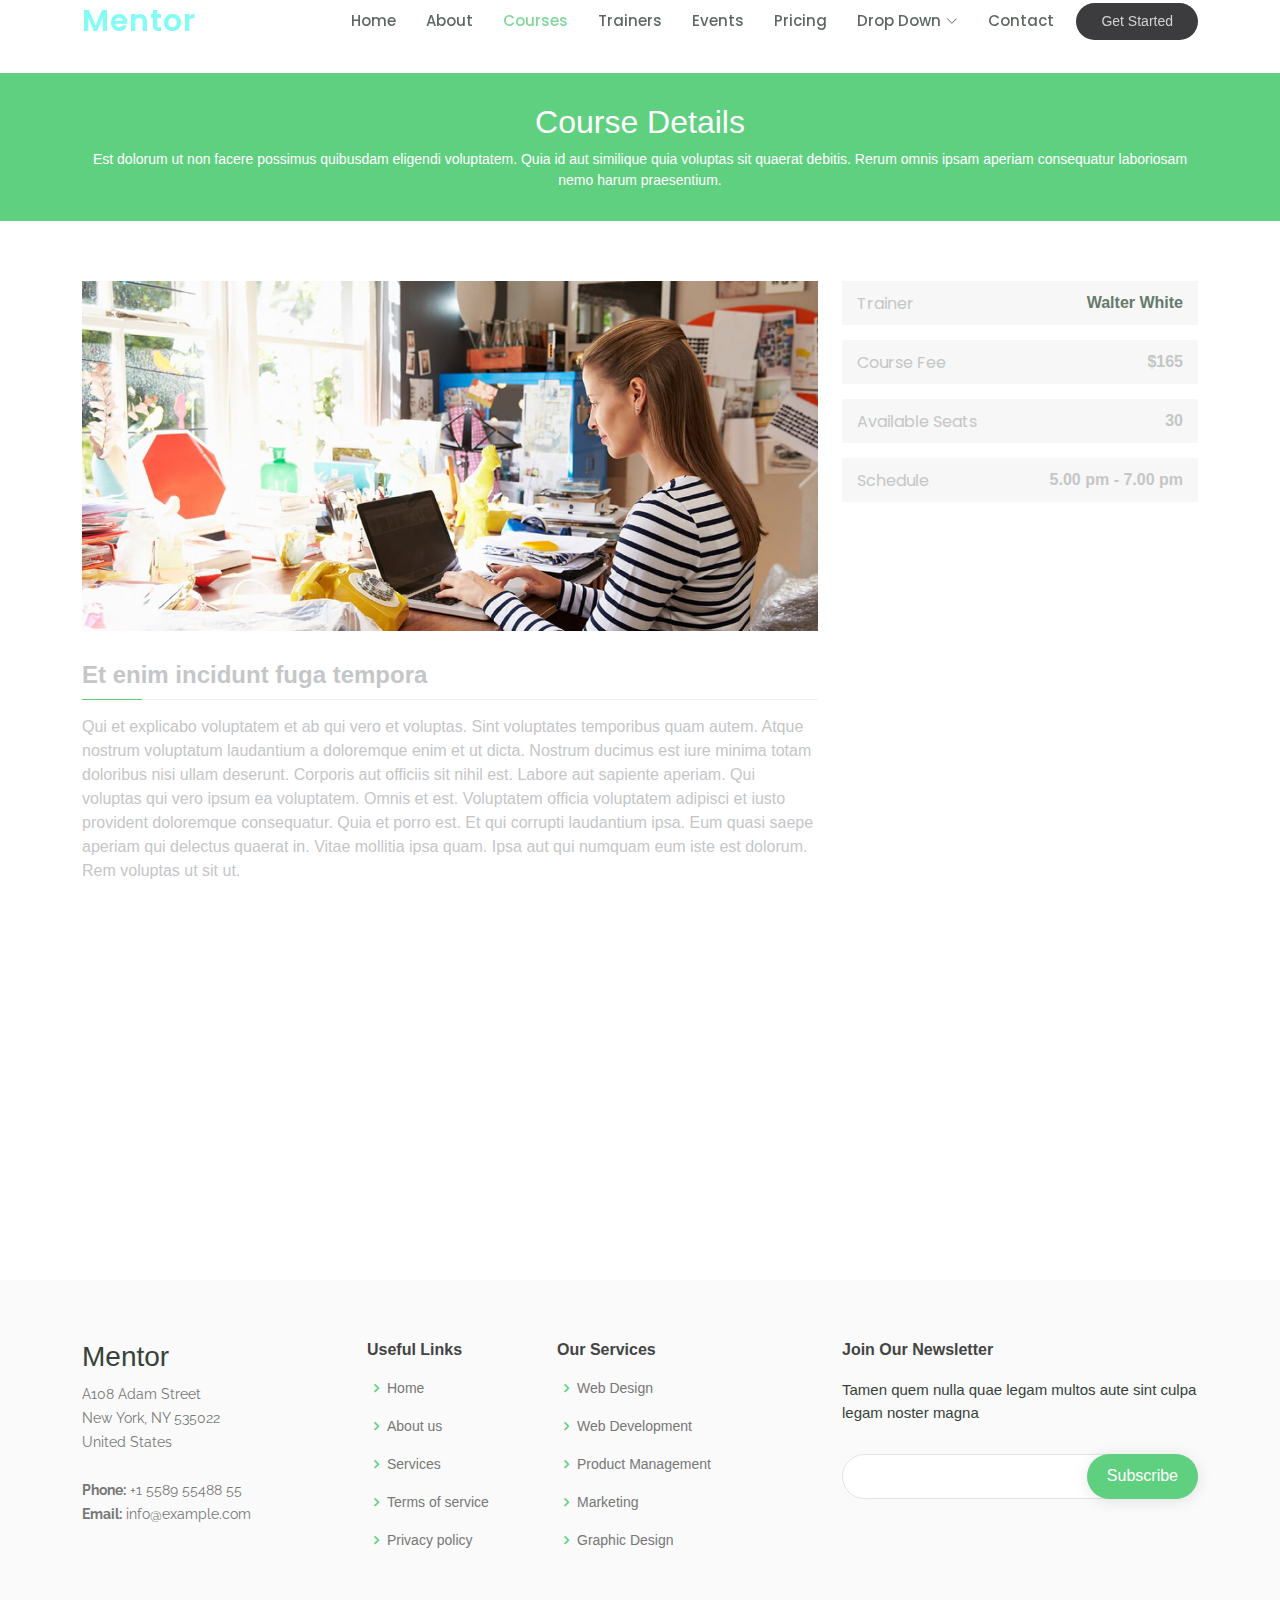
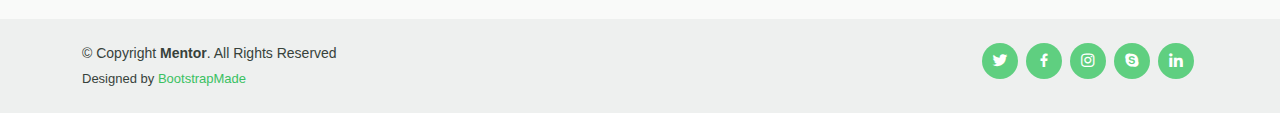
<file: template/course-details.html>
<!DOCTYPE html>
<html lang="en">

<head>
  <meta charset="utf-8">
  <meta content="width=device-width, initial-scale=1.0" name="viewport">

  <title>Course Details - Mentor Bootstrap Template</title>
  <meta content="" name="description">
  <meta content="" name="keywords">

  <!-- Favicons -->
  <link href="../static/assets/img/favicon.png" rel="icon">
  <link href="../static/assets/img/apple-touch-icon.png" rel="apple-touch-icon">

  <!-- Google Fonts -->
  <link href="https://fonts.googleapis.com/css?family=Open+Sans:300,300i,400,400i,600,600i,700,700i|Raleway:300,300i,400,400i,500,500i,600,600i,700,700i|Poppins:300,300i,400,400i,500,500i,600,600i,700,700i" rel="stylesheet">

  <!-- Vendor CSS Files -->
  <link href="../static/assets/vendor/animate.css/animate.min.css" rel="stylesheet">
  <link href="../static/assets/vendor/aos/aos.css" rel="stylesheet">
  <link href="../static/assets/vendor/bootstrap/css/bootstrap.min.css" rel="stylesheet">
  <link href="../static/assets/vendor/bootstrap-icons/bootstrap-icons.css" rel="stylesheet">
  <link href="../static/assets/vendor/boxicons/css/boxicons.min.css" rel="stylesheet">
  <link href="../static/assets/vendor/remixicon/remixicon.css" rel="stylesheet">
  <link href="../static/assets/vendor/swiper/swiper-bundle.min.css" rel="stylesheet">

  <!-- Template Main CSS File -->
  <link href="../static/assets/css/style.css" rel="stylesheet">

  <!-- =======================================================
  * Template Name: Mentor
  * Updated: Sep 18 2023 with Bootstrap v5.3.2
  * Template URL: https://bootstrapmade.com/mentor-free-education-bootstrap-theme/
  * Author: BootstrapMade.com
  * License: https://bootstrapmade.com/license/
  ======================================================== -->
</head>

<body>

  <!-- ======= Header ======= -->
  <header id="header" class="fixed-top">
    <div class="container d-flex align-items-center">

      <h1 class="logo me-auto"><a href="index.html">Mentor</a></h1>
      <!-- Uncomment below if you prefer to use an image logo -->
      <!-- <a href="index.html" class="logo me-auto"><img src="assets/img/logo.png" alt="" class="img-fluid"></a>-->

      <nav id="navbar" class="navbar order-last order-lg-0">
        <ul>
          <li><a href="index.html">Home</a></li>
          <li><a href="about.html">About</a></li>
          <li><a class="active" href="courses.html">Courses</a></li>
          <li><a href="trainers.html">Trainers</a></li>
          <li><a href="events.html">Events</a></li>
          <li><a href="pricing.html">Pricing</a></li>

          <li class="dropdown"><a href="#"><span>Drop Down</span> <i class="bi bi-chevron-down"></i></a>
            <ul>
              <li><a href="#">Drop Down 1</a></li>
              <li class="dropdown"><a href="#"><span>Deep Drop Down</span> <i class="bi bi-chevron-right"></i></a>
                <ul>
                  <li><a href="#">Deep Drop Down 1</a></li>
                  <li><a href="#">Deep Drop Down 2</a></li>
                  <li><a href="#">Deep Drop Down 3</a></li>
                  <li><a href="#">Deep Drop Down 4</a></li>
                  <li><a href="#">Deep Drop Down 5</a></li>
                </ul>
              </li>
              <li><a href="#">Drop Down 2</a></li>
              <li><a href="#">Drop Down 3</a></li>
              <li><a href="#">Drop Down 4</a></li>
            </ul>
          </li>
          <li><a href="contact.html">Contact</a></li>
        </ul>
        <i class="bi bi-list mobile-nav-toggle"></i>
      </nav><!-- .navbar -->

      <a href="courses.html" class="get-started-btn">Get Started</a>

    </div>
  </header><!-- End Header -->

  <main id="main">

    <!-- ======= Breadcrumbs ======= -->
    <div class="breadcrumbs" data-aos="fade-in">
      <div class="container">
        <h2>Course Details</h2>
        <p>Est dolorum ut non facere possimus quibusdam eligendi voluptatem. Quia id aut similique quia voluptas sit quaerat debitis. Rerum omnis ipsam aperiam consequatur laboriosam nemo harum praesentium. </p>
      </div>
    </div><!-- End Breadcrumbs -->

    <!-- ======= Cource Details Section ======= -->
    <section id="course-details" class="course-details">
      <div class="container" data-aos="fade-up">

        <div class="row">
          <div class="col-lg-8">
            <img src="../static/assets/img/course-details.jpg" class="img-fluid" alt="">
            <h3>Et enim incidunt fuga tempora</h3>
            <p>
              Qui et explicabo voluptatem et ab qui vero et voluptas. Sint voluptates temporibus quam autem. Atque nostrum voluptatum laudantium a doloremque enim et ut dicta. Nostrum ducimus est iure minima totam doloribus nisi ullam deserunt. Corporis aut officiis sit nihil est. Labore aut sapiente aperiam.
              Qui voluptas qui vero ipsum ea voluptatem. Omnis et est. Voluptatem officia voluptatem adipisci et iusto provident doloremque consequatur. Quia et porro est. Et qui corrupti laudantium ipsa.
              Eum quasi saepe aperiam qui delectus quaerat in. Vitae mollitia ipsa quam. Ipsa aut qui numquam eum iste est dolorum. Rem voluptas ut sit ut.
            </p>
          </div>
          <div class="col-lg-4">

            <div class="course-info d-flex justify-content-between align-items-center">
              <h5>Trainer</h5>
              <p><a href="#">Walter White</a></p>
            </div>

            <div class="course-info d-flex justify-content-between align-items-center">
              <h5>Course Fee</h5>
              <p>$165</p>
            </div>

            <div class="course-info d-flex justify-content-between align-items-center">
              <h5>Available Seats</h5>
              <p>30</p>
            </div>

            <div class="course-info d-flex justify-content-between align-items-center">
              <h5>Schedule</h5>
              <p>5.00 pm - 7.00 pm</p>
            </div>

          </div>
        </div>

      </div>
    </section><!-- End Cource Details Section -->

    <!-- ======= Cource Details Tabs Section ======= -->
    <section id="cource-details-tabs" class="cource-details-tabs">
      <div class="container" data-aos="fade-up">

        <div class="row">
          <div class="col-lg-3">
            <ul class="nav nav-tabs flex-column">
              <li class="nav-item">
                <a class="nav-link active show" data-bs-toggle="tab" href="#tab-1">Modi sit est</a>
              </li>
              <li class="nav-item">
                <a class="nav-link" data-bs-toggle="tab" href="#tab-2">Unde praesentium sed</a>
              </li>
              <li class="nav-item">
                <a class="nav-link" data-bs-toggle="tab" href="#tab-3">Pariatur explicabo vel</a>
              </li>
              <li class="nav-item">
                <a class="nav-link" data-bs-toggle="tab" href="#tab-4">Nostrum qui quasi</a>
              </li>
              <li class="nav-item">
                <a class="nav-link" data-bs-toggle="tab" href="#tab-5">Iusto ut expedita aut</a>
              </li>
            </ul>
          </div>
          <div class="col-lg-9 mt-4 mt-lg-0">
            <div class="tab-content">
              <div class="tab-pane active show" id="tab-1">
                <div class="row">
                  <div class="col-lg-8 details order-2 order-lg-1">
                    <h3>Architecto ut aperiam autem id</h3>
                    <p class="fst-italic">Qui laudantium consequatur laborum sit qui ad sapiente dila parde sonata raqer a videna mareta paulona marka</p>
                    <p>Et nobis maiores eius. Voluptatibus ut enim blanditiis atque harum sint. Laborum eos ipsum ipsa odit magni. Incidunt hic ut molestiae aut qui. Est repellat minima eveniet eius et quis magni nihil. Consequatur dolorem quaerat quos qui similique accusamus nostrum rem vero</p>
                  </div>
                  <div class="col-lg-4 text-center order-1 order-lg-2">
                    <img src="../static/assets/img/course-details-tab-1.png" alt="" class="img-fluid">
                  </div>
                </div>
              </div>
              <div class="tab-pane" id="tab-2">
                <div class="row">
                  <div class="col-lg-8 details order-2 order-lg-1">
                    <h3>Et blanditiis nemo veritatis excepturi</h3>
                    <p class="fst-italic">Qui laudantium consequatur laborum sit qui ad sapiente dila parde sonata raqer a videna mareta paulona marka</p>
                    <p>Ea ipsum voluptatem consequatur quis est. Illum error ullam omnis quia et reiciendis sunt sunt est. Non aliquid repellendus itaque accusamus eius et velit ipsa voluptates. Optio nesciunt eaque beatae accusamus lerode pakto madirna desera vafle de nideran pal</p>
                  </div>
                  <div class="col-lg-4 text-center order-1 order-lg-2">
                    <img src="../static/assets/img/course-details-tab-2.png" alt="" class="img-fluid">
                  </div>
                </div>
              </div>
              <div class="tab-pane" id="tab-3">
                <div class="row">
                  <div class="col-lg-8 details order-2 order-lg-1">
                    <h3>Impedit facilis occaecati odio neque aperiam sit</h3>
                    <p class="fst-italic">Eos voluptatibus quo. Odio similique illum id quidem non enim fuga. Qui natus non sunt dicta dolor et. In asperiores velit quaerat perferendis aut</p>
                    <p>Iure officiis odit rerum. Harum sequi eum illum corrupti culpa veritatis quisquam. Neque necessitatibus illo rerum eum ut. Commodi ipsam minima molestiae sed laboriosam a iste odio. Earum odit nesciunt fugiat sit ullam. Soluta et harum voluptatem optio quae</p>
                  </div>
                  <div class="col-lg-4 text-center order-1 order-lg-2">
                    <img src="../static/assets/img/course-details-tab-3.png" alt="" class="img-fluid">
                  </div>
                </div>
              </div>
              <div class="tab-pane" id="tab-4">
                <div class="row">
                  <div class="col-lg-8 details order-2 order-lg-1">
                    <h3>Fuga dolores inventore laboriosam ut est accusamus laboriosam dolore</h3>
                    <p class="fst-italic">Totam aperiam accusamus. Repellat consequuntur iure voluptas iure porro quis delectus</p>
                    <p>Eaque consequuntur consequuntur libero expedita in voluptas. Nostrum ipsam necessitatibus aliquam fugiat debitis quis velit. Eum ex maxime error in consequatur corporis atque. Eligendi asperiores sed qui veritatis aperiam quia a laborum inventore</p>
                  </div>
                  <div class="col-lg-4 text-center order-1 order-lg-2">
                    <img src="../static/assets/img/course-details-tab-4.png" alt="" class="img-fluid">
                  </div>
                </div>
              </div>
              <div class="tab-pane" id="tab-5">
                <div class="row">
                  <div class="col-lg-8 details order-2 order-lg-1">
                    <h3>Est eveniet ipsam sindera pad rone matrelat sando reda</h3>
                    <p class="fst-italic">Omnis blanditiis saepe eos autem qui sunt debitis porro quia.</p>
                    <p>Exercitationem nostrum omnis. Ut reiciendis repudiandae minus. Omnis recusandae ut non quam ut quod eius qui. Ipsum quia odit vero atque qui quibusdam amet. Occaecati sed est sint aut vitae molestiae voluptate vel</p>
                  </div>
                  <div class="col-lg-4 text-center order-1 order-lg-2">
                    <img src="../static/assets/img/course-details-tab-5.png" alt="" class="img-fluid">
                  </div>
                </div>
              </div>
            </div>
          </div>
        </div>

      </div>
    </section><!-- End Cource Details Tabs Section -->

  </main><!-- End #main -->

  <!-- ======= Footer ======= -->
  <footer id="footer">

    <div class="footer-top">
      <div class="container">
        <div class="row">

          <div class="col-lg-3 col-md-6 footer-contact">
            <h3>Mentor</h3>
            <p>
              A108 Adam Street <br>
              New York, NY 535022<br>
              United States <br><br>
              <strong>Phone:</strong> +1 5589 55488 55<br>
              <strong>Email:</strong> info@example.com<br>
            </p>
          </div>

          <div class="col-lg-2 col-md-6 footer-links">
            <h4>Useful Links</h4>
            <ul>
              <li><i class="bx bx-chevron-right"></i> <a href="#">Home</a></li>
              <li><i class="bx bx-chevron-right"></i> <a href="#">About us</a></li>
              <li><i class="bx bx-chevron-right"></i> <a href="#">Services</a></li>
              <li><i class="bx bx-chevron-right"></i> <a href="#">Terms of service</a></li>
              <li><i class="bx bx-chevron-right"></i> <a href="#">Privacy policy</a></li>
            </ul>
          </div>

          <div class="col-lg-3 col-md-6 footer-links">
            <h4>Our Services</h4>
            <ul>
              <li><i class="bx bx-chevron-right"></i> <a href="#">Web Design</a></li>
              <li><i class="bx bx-chevron-right"></i> <a href="#">Web Development</a></li>
              <li><i class="bx bx-chevron-right"></i> <a href="#">Product Management</a></li>
              <li><i class="bx bx-chevron-right"></i> <a href="#">Marketing</a></li>
              <li><i class="bx bx-chevron-right"></i> <a href="#">Graphic Design</a></li>
            </ul>
          </div>

          <div class="col-lg-4 col-md-6 footer-newsletter">
            <h4>Join Our Newsletter</h4>
            <p>Tamen quem nulla quae legam multos aute sint culpa legam noster magna</p>
            <form action="" method="post">
              <input type="email" name="email"><input type="submit" value="Subscribe">
            </form>
          </div>

        </div>
      </div>
    </div>

    <div class="container d-md-flex py-4">

      <div class="me-md-auto text-center text-md-start">
        <div class="copyright">
          &copy; Copyright <strong><span>Mentor</span></strong>. All Rights Reserved
        </div>
        <div class="credits">
          <!-- All the links in the footer should remain intact. -->
          <!-- You can delete the links only if you purchased the pro version. -->
          <!-- Licensing information: https://bootstrapmade.com/license/ -->
          <!-- Purchase the pro version with working PHP/AJAX contact form: https://bootstrapmade.com/mentor-free-education-bootstrap-theme/ -->
          Designed by <a href="https://bootstrapmade.com/">BootstrapMade</a>
        </div>
      </div>
      <div class="social-links text-center text-md-right pt-3 pt-md-0">
        <a href="#" class="twitter"><i class="bx bxl-twitter"></i></a>
        <a href="#" class="facebook"><i class="bx bxl-facebook"></i></a>
        <a href="#" class="instagram"><i class="bx bxl-instagram"></i></a>
        <a href="#" class="google-plus"><i class="bx bxl-skype"></i></a>
        <a href="#" class="linkedin"><i class="bx bxl-linkedin"></i></a>
      </div>
    </div>
  </footer><!-- End Footer -->

  <div id="preloader"></div>
  <a href="#" class="back-to-top d-flex align-items-center justify-content-center"><i class="bi bi-arrow-up-short"></i></a>

  <!-- Vendor JS Files -->
  <script src="../static/assets/vendor/purecounter/purecounter_vanilla.js"></script>
  <script src="../static/assets/vendor/aos/aos.js"></script>
  <script src="../static/assets/vendor/bootstrap/js/bootstrap.bundle.min.js"></script>
  <script src="../static/assets/vendor/swiper/swiper-bundle.min.js"></script>
  <script src="../static/assets/vendor/php-email-form/validate.js"></script>

  <!-- Template Main JS File -->
  <script src="../static/assets/js/main.js"></script>

</body>

</html>
</file>
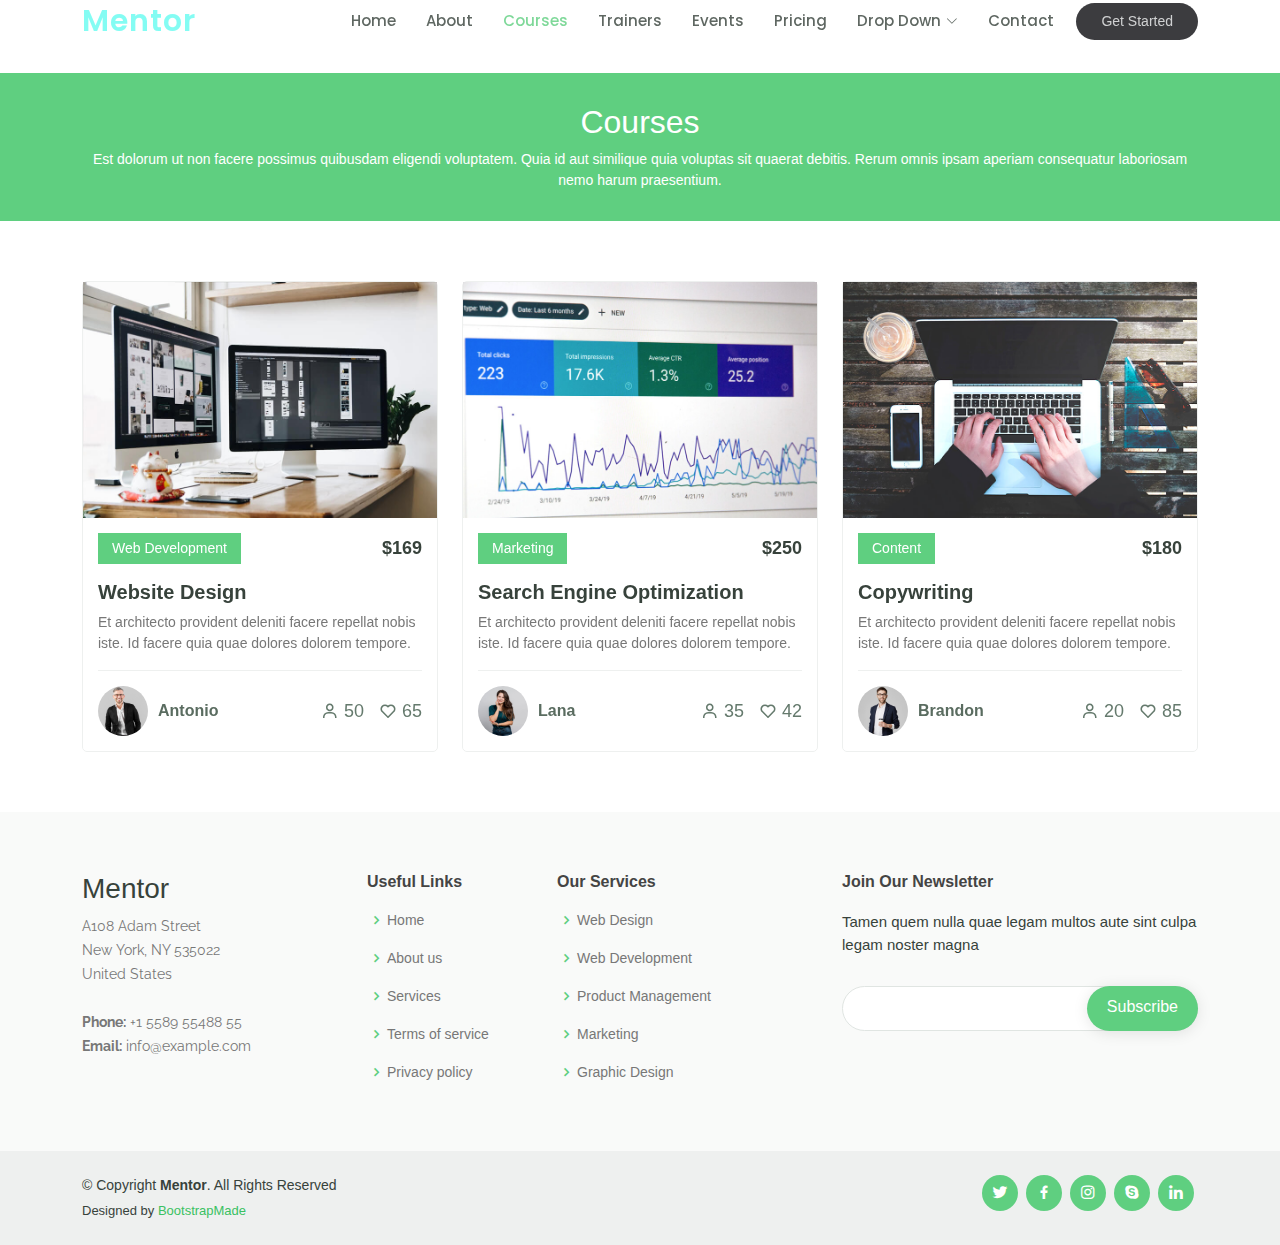
<file: template/courses.html>
<!DOCTYPE html>
<html lang="en">

<head>
  <meta charset="utf-8">
  <meta content="width=device-width, initial-scale=1.0" name="viewport">

  <title>Courses - Mentor Bootstrap Template</title>
  <meta content="" name="description">
  <meta content="" name="keywords">

  <!-- Favicons -->
  <link href="../static/assets/img/favicon.png" rel="icon">
  <link href="../static/assets/img/apple-touch-icon.png" rel="apple-touch-icon">

  <!-- Google Fonts -->
  <link href="https://fonts.googleapis.com/css?family=Open+Sans:300,300i,400,400i,600,600i,700,700i|Raleway:300,300i,400,400i,500,500i,600,600i,700,700i|Poppins:300,300i,400,400i,500,500i,600,600i,700,700i" rel="stylesheet">

  <!-- Vendor CSS Files -->
  <link href="../static/assets/vendor/animate.css/animate.min.css" rel="stylesheet">
  <link href="../static/assets/vendor/aos/aos.css" rel="stylesheet">
  <link href="../static/assets/vendor/bootstrap/css/bootstrap.min.css" rel="stylesheet">
  <link href="../static/assets/vendor/bootstrap-icons/bootstrap-icons.css" rel="stylesheet">
  <link href="../static/assets/vendor/boxicons/css/boxicons.min.css" rel="stylesheet">
  <link href="../static/assets/vendor/remixicon/remixicon.css" rel="stylesheet">
  <link href="../static/assets/vendor/swiper/swiper-bundle.min.css" rel="stylesheet">

  <!-- Template Main CSS File -->
  <link href="../static/assets/css/style.css" rel="stylesheet">

  <!-- =======================================================
  * Template Name: Mentor
  * Updated: Sep 18 2023 with Bootstrap v5.3.2
  * Template URL: https://bootstrapmade.com/mentor-free-education-bootstrap-theme/
  * Author: BootstrapMade.com
  * License: https://bootstrapmade.com/license/
  ======================================================== -->
</head>

<body>

  <!-- ======= Header ======= -->
  <header id="header" class="fixed-top">
    <div class="container d-flex align-items-center">

      <h1 class="logo me-auto"><a href="index.html">Mentor</a></h1>
      <!-- Uncomment below if you prefer to use an image logo -->
      <!-- <a href="index.html" class="logo me-auto"><img src="assets/img/logo.png" alt="" class="img-fluid"></a>-->

      <nav id="navbar" class="navbar order-last order-lg-0">
        <ul>
          <li><a href="index.html">Home</a></li>
          <li><a href="about.html">About</a></li>
          <li><a class="active" href="courses.html">Courses</a></li>
          <li><a href="trainers.html">Trainers</a></li>
          <li><a href="events.html">Events</a></li>
          <li><a href="pricing.html">Pricing</a></li>

          <li class="dropdown"><a href="#"><span>Drop Down</span> <i class="bi bi-chevron-down"></i></a>
            <ul>
              <li><a href="#">Drop Down 1</a></li>
              <li class="dropdown"><a href="#"><span>Deep Drop Down</span> <i class="bi bi-chevron-right"></i></a>
                <ul>
                  <li><a href="#">Deep Drop Down 1</a></li>
                  <li><a href="#">Deep Drop Down 2</a></li>
                  <li><a href="#">Deep Drop Down 3</a></li>
                  <li><a href="#">Deep Drop Down 4</a></li>
                  <li><a href="#">Deep Drop Down 5</a></li>
                </ul>
              </li>
              <li><a href="#">Drop Down 2</a></li>
              <li><a href="#">Drop Down 3</a></li>
              <li><a href="#">Drop Down 4</a></li>
            </ul>
          </li>
          <li><a href="contact.html">Contact</a></li>
        </ul>
        <i class="bi bi-list mobile-nav-toggle"></i>
      </nav><!-- .navbar -->

      <a href="courses.html" class="get-started-btn">Get Started</a>

    </div>
  </header><!-- End Header -->

  <main id="main" data-aos="fade-in">

    <!-- ======= Breadcrumbs ======= -->
    <div class="breadcrumbs">
      <div class="container">
        <h2>Courses</h2>
        <p>Est dolorum ut non facere possimus quibusdam eligendi voluptatem. Quia id aut similique quia voluptas sit quaerat debitis. Rerum omnis ipsam aperiam consequatur laboriosam nemo harum praesentium. </p>
      </div>
    </div><!-- End Breadcrumbs -->

    <!-- ======= Courses Section ======= -->
    <section id="courses" class="courses">
      <div class="container" data-aos="fade-up">

        <div class="row" data-aos="zoom-in" data-aos-delay="100">

          <div class="col-lg-4 col-md-6 d-flex align-items-stretch">
            <div class="course-item">
              <img src="../static/assets/img/course-1.jpg" class="img-fluid" alt="...">
              <div class="course-content">
                <div class="d-flex justify-content-between align-items-center mb-3">
                  <h4>Web Development</h4>
                  <p class="price">$169</p>
                </div>

                <h3><a href="course-details.html">Website Design</a></h3>
                <p>Et architecto provident deleniti facere repellat nobis iste. Id facere quia quae dolores dolorem tempore.</p>
                <div class="trainer d-flex justify-content-between align-items-center">
                  <div class="trainer-profile d-flex align-items-center">
                    <img src="../static/assets/img/trainers/trainer-1.jpg" class="img-fluid" alt="">
                    <span>Antonio</span>
                  </div>
                  <div class="trainer-rank d-flex align-items-center">
                    <i class="bx bx-user"></i>&nbsp;50
                    &nbsp;&nbsp;
                    <i class="bx bx-heart"></i>&nbsp;65
                  </div>
                </div>
              </div>
            </div>
          </div> <!-- End Course Item-->

          <div class="col-lg-4 col-md-6 d-flex align-items-stretch mt-4 mt-md-0">
            <div class="course-item">
              <img src="../static/assets/img/course-2.jpg" class="img-fluid" alt="...">
              <div class="course-content">
                <div class="d-flex justify-content-between align-items-center mb-3">
                  <h4>Marketing</h4>
                  <p class="price">$250</p>
                </div>

                <h3><a href="course-details.html">Search Engine Optimization</a></h3>
                <p>Et architecto provident deleniti facere repellat nobis iste. Id facere quia quae dolores dolorem tempore.</p>
                <div class="trainer d-flex justify-content-between align-items-center">
                  <div class="trainer-profile d-flex align-items-center">
                    <img src="../static/assets/img/trainers/trainer-2.jpg" class="img-fluid" alt="">
                    <span>Lana</span>
                  </div>
                  <div class="trainer-rank d-flex align-items-center">
                    <i class="bx bx-user"></i>&nbsp;35
                    &nbsp;&nbsp;
                    <i class="bx bx-heart"></i>&nbsp;42
                  </div>
                </div>
              </div>
            </div>
          </div> <!-- End Course Item-->

          <div class="col-lg-4 col-md-6 d-flex align-items-stretch mt-4 mt-lg-0">
            <div class="course-item">
              <img src="../static/assets/img/course-3.jpg" class="img-fluid" alt="...">
              <div class="course-content">
                <div class="d-flex justify-content-between align-items-center mb-3">
                  <h4>Content</h4>
                  <p class="price">$180</p>
                </div>

                <h3><a href="course-details.html">Copywriting</a></h3>
                <p>Et architecto provident deleniti facere repellat nobis iste. Id facere quia quae dolores dolorem tempore.</p>
                <div class="trainer d-flex justify-content-between align-items-center">
                  <div class="trainer-profile d-flex align-items-center">
                    <img src="../static/assets/img/trainers/trainer-3.jpg" class="img-fluid" alt="">
                    <span>Brandon</span>
                  </div>
                  <div class="trainer-rank d-flex align-items-center">
                    <i class="bx bx-user"></i>&nbsp;20
                    &nbsp;&nbsp;
                    <i class="bx bx-heart"></i>&nbsp;85
                  </div>
                </div>
              </div>
            </div>
          </div> <!-- End Course Item-->

        </div>

      </div>
    </section><!-- End Courses Section -->

  </main><!-- End #main -->

  <!-- ======= Footer ======= -->
  <footer id="footer">

    <div class="footer-top">
      <div class="container">
        <div class="row">

          <div class="col-lg-3 col-md-6 footer-contact">
            <h3>Mentor</h3>
            <p>
              A108 Adam Street <br>
              New York, NY 535022<br>
              United States <br><br>
              <strong>Phone:</strong> +1 5589 55488 55<br>
              <strong>Email:</strong> info@example.com<br>
            </p>
          </div>

          <div class="col-lg-2 col-md-6 footer-links">
            <h4>Useful Links</h4>
            <ul>
              <li><i class="bx bx-chevron-right"></i> <a href="#">Home</a></li>
              <li><i class="bx bx-chevron-right"></i> <a href="#">About us</a></li>
              <li><i class="bx bx-chevron-right"></i> <a href="#">Services</a></li>
              <li><i class="bx bx-chevron-right"></i> <a href="#">Terms of service</a></li>
              <li><i class="bx bx-chevron-right"></i> <a href="#">Privacy policy</a></li>
            </ul>
          </div>

          <div class="col-lg-3 col-md-6 footer-links">
            <h4>Our Services</h4>
            <ul>
              <li><i class="bx bx-chevron-right"></i> <a href="#">Web Design</a></li>
              <li><i class="bx bx-chevron-right"></i> <a href="#">Web Development</a></li>
              <li><i class="bx bx-chevron-right"></i> <a href="#">Product Management</a></li>
              <li><i class="bx bx-chevron-right"></i> <a href="#">Marketing</a></li>
              <li><i class="bx bx-chevron-right"></i> <a href="#">Graphic Design</a></li>
            </ul>
          </div>

          <div class="col-lg-4 col-md-6 footer-newsletter">
            <h4>Join Our Newsletter</h4>
            <p>Tamen quem nulla quae legam multos aute sint culpa legam noster magna</p>
            <form action="" method="post">
              <input type="email" name="email"><input type="submit" value="Subscribe">
            </form>
          </div>

        </div>
      </div>
    </div>

    <div class="container d-md-flex py-4">

      <div class="me-md-auto text-center text-md-start">
        <div class="copyright">
          &copy; Copyright <strong><span>Mentor</span></strong>. All Rights Reserved
        </div>
        <div class="credits">
          <!-- All the links in the footer should remain intact. -->
          <!-- You can delete the links only if you purchased the pro version. -->
          <!-- Licensing information: https://bootstrapmade.com/license/ -->
          <!-- Purchase the pro version with working PHP/AJAX contact form: https://bootstrapmade.com/mentor-free-education-bootstrap-theme/ -->
          Designed by <a href="https://bootstrapmade.com/">BootstrapMade</a>
        </div>
      </div>
      <div class="social-links text-center text-md-right pt-3 pt-md-0">
        <a href="#" class="twitter"><i class="bx bxl-twitter"></i></a>
        <a href="#" class="facebook"><i class="bx bxl-facebook"></i></a>
        <a href="#" class="instagram"><i class="bx bxl-instagram"></i></a>
        <a href="#" class="google-plus"><i class="bx bxl-skype"></i></a>
        <a href="#" class="linkedin"><i class="bx bxl-linkedin"></i></a>
      </div>
    </div>
  </footer><!-- End Footer -->

  <div id="preloader"></div>
  <a href="#" class="back-to-top d-flex align-items-center justify-content-center"><i class="bi bi-arrow-up-short"></i></a>

  <!-- Vendor JS Files -->
  <script src="../static/assets/vendor/purecounter/purecounter_vanilla.js"></script>
  <script src="../static/assets/vendor/aos/aos.js"></script>
  <script src="../static/assets/vendor/bootstrap/js/bootstrap.bundle.min.js"></script>
  <script src="../static/assets/vendor/swiper/swiper-bundle.min.js"></script>
  <script src="../static/assets/vendor/php-email-form/validate.js"></script>

  <!-- Template Main JS File -->
  <script src="../static/assets/js/main.js"></script>

</body>

</html>
</file>
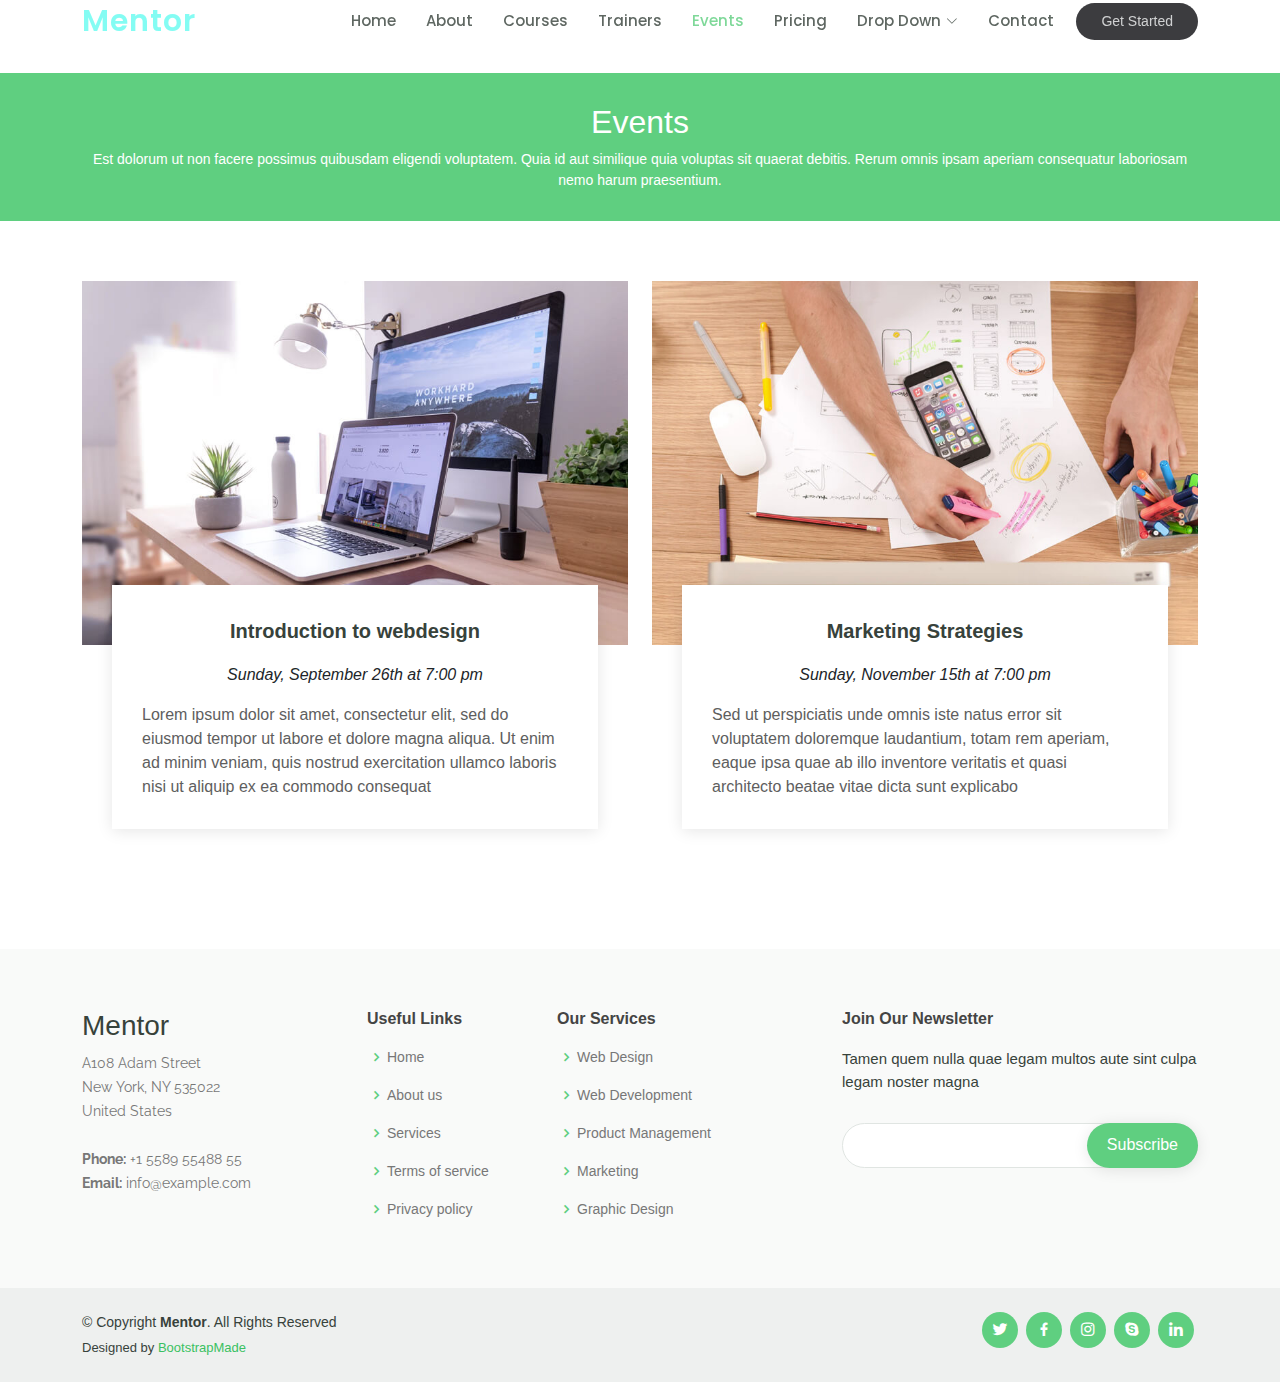
<file: template/events.html>
<!DOCTYPE html>
<html lang="en">

<head>
  <meta charset="utf-8">
  <meta content="width=device-width, initial-scale=1.0" name="viewport">

  <title>Events - Mentor Bootstrap Template</title>
  <meta content="" name="description">
  <meta content="" name="keywords">

  <!-- Favicons -->
  <link href="../static/assets/img/favicon.png" rel="icon">
  <link href="../static/assets/img/apple-touch-icon.png" rel="apple-touch-icon">

  <!-- Google Fonts -->
  <link href="https://fonts.googleapis.com/css?family=Open+Sans:300,300i,400,400i,600,600i,700,700i|Raleway:300,300i,400,400i,500,500i,600,600i,700,700i|Poppins:300,300i,400,400i,500,500i,600,600i,700,700i" rel="stylesheet">

  <!-- Vendor CSS Files -->
  <link href="../static/assets/vendor/animate.css/animate.min.css" rel="stylesheet">
  <link href="../static/assets/vendor/aos/aos.css" rel="stylesheet">
  <link href="../static/assets/vendor/bootstrap/css/bootstrap.min.css" rel="stylesheet">
  <link href="../static/assets/vendor/bootstrap-icons/bootstrap-icons.css" rel="stylesheet">
  <link href="../static/assets/vendor/boxicons/css/boxicons.min.css" rel="stylesheet">
  <link href="../static/assets/vendor/remixicon/remixicon.css" rel="stylesheet">
  <link href="../static/assets/vendor/swiper/swiper-bundle.min.css" rel="stylesheet">

  <!-- Template Main CSS File -->
  <link href="../static/assets/css/style.css" rel="stylesheet">

  <!-- =======================================================
  * Template Name: Mentor
  * Updated: Sep 18 2023 with Bootstrap v5.3.2
  * Template URL: https://bootstrapmade.com/mentor-free-education-bootstrap-theme/
  * Author: BootstrapMade.com
  * License: https://bootstrapmade.com/license/
  ======================================================== -->
</head>

<body>

  <!-- ======= Header ======= -->
  <header id="header" class="fixed-top">
    <div class="container d-flex align-items-center">

      <h1 class="logo me-auto"><a href="index.html">Mentor</a></h1>
      <!-- Uncomment below if you prefer to use an image logo -->
      <!-- <a href="index.html" class="logo me-auto"><img src="assets/img/logo.png" alt="" class="img-fluid"></a>-->

      <nav id="navbar" class="navbar order-last order-lg-0">
        <ul>
          <li><a href="index.html">Home</a></li>
          <li><a href="about.html">About</a></li>
          <li><a href="courses.html">Courses</a></li>
          <li><a href="trainers.html">Trainers</a></li>
          <li><a class="active" href="events.html">Events</a></li>
          <li><a href="pricing.html">Pricing</a></li>

          <li class="dropdown"><a href="#"><span>Drop Down</span> <i class="bi bi-chevron-down"></i></a>
            <ul>
              <li><a href="#">Drop Down 1</a></li>
              <li class="dropdown"><a href="#"><span>Deep Drop Down</span> <i class="bi bi-chevron-right"></i></a>
                <ul>
                  <li><a href="#">Deep Drop Down 1</a></li>
                  <li><a href="#">Deep Drop Down 2</a></li>
                  <li><a href="#">Deep Drop Down 3</a></li>
                  <li><a href="#">Deep Drop Down 4</a></li>
                  <li><a href="#">Deep Drop Down 5</a></li>
                </ul>
              </li>
              <li><a href="#">Drop Down 2</a></li>
              <li><a href="#">Drop Down 3</a></li>
              <li><a href="#">Drop Down 4</a></li>
            </ul>
          </li>
          <li><a href="contact.html">Contact</a></li>
        </ul>
        <i class="bi bi-list mobile-nav-toggle"></i>
      </nav><!-- .navbar -->

      <a href="courses.html" class="get-started-btn">Get Started</a>

    </div>
  </header><!-- End Header -->

  <main id="main">

    <!-- ======= Breadcrumbs ======= -->
    <div class="breadcrumbs" data-aos="fade-in">
      <div class="container">
        <h2>Events</h2>
        <p>Est dolorum ut non facere possimus quibusdam eligendi voluptatem. Quia id aut similique quia voluptas sit quaerat debitis. Rerum omnis ipsam aperiam consequatur laboriosam nemo harum praesentium. </p>
      </div>
    </div><!-- End Breadcrumbs -->

    <!-- ======= Events Section ======= -->
    <section id="events" class="events">
      <div class="container" data-aos="fade-up">

        <div class="row">
          <div class="col-md-6 d-flex align-items-stretch">
            <div class="card">
              <div class="card-img">
                <img src="../static/assets/img/events-1.jpg" alt="...">
              </div>
              <div class="card-body">
                <h5 class="card-title"><a href="">Introduction to webdesign</a></h5>
                <p class="fst-italic text-center">Sunday, September 26th at 7:00 pm</p>
                <p class="card-text">Lorem ipsum dolor sit amet, consectetur elit, sed do eiusmod tempor ut labore et dolore magna aliqua. Ut enim ad minim veniam, quis nostrud exercitation ullamco laboris nisi ut aliquip ex ea commodo consequat</p>
              </div>
            </div>
          </div>
          <div class="col-md-6 d-flex align-items-stretch">
            <div class="card">
              <div class="card-img">
                <img src="../static/assets/img/events-2.jpg" alt="...">
              </div>
              <div class="card-body">
                <h5 class="card-title"><a href="">Marketing Strategies</a></h5>
                <p class="fst-italic text-center">Sunday, November 15th at 7:00 pm</p>
                <p class="card-text">Sed ut perspiciatis unde omnis iste natus error sit voluptatem doloremque laudantium, totam rem aperiam, eaque ipsa quae ab illo inventore veritatis et quasi architecto beatae vitae dicta sunt explicabo</p>
              </div>
            </div>

          </div>
        </div>

      </div>
    </section><!-- End Events Section -->

  </main><!-- End #main -->

  <!-- ======= Footer ======= -->
  <footer id="footer">

    <div class="footer-top">
      <div class="container">
        <div class="row">

          <div class="col-lg-3 col-md-6 footer-contact">
            <h3>Mentor</h3>
            <p>
              A108 Adam Street <br>
              New York, NY 535022<br>
              United States <br><br>
              <strong>Phone:</strong> +1 5589 55488 55<br>
              <strong>Email:</strong> info@example.com<br>
            </p>
          </div>

          <div class="col-lg-2 col-md-6 footer-links">
            <h4>Useful Links</h4>
            <ul>
              <li><i class="bx bx-chevron-right"></i> <a href="#">Home</a></li>
              <li><i class="bx bx-chevron-right"></i> <a href="#">About us</a></li>
              <li><i class="bx bx-chevron-right"></i> <a href="#">Services</a></li>
              <li><i class="bx bx-chevron-right"></i> <a href="#">Terms of service</a></li>
              <li><i class="bx bx-chevron-right"></i> <a href="#">Privacy policy</a></li>
            </ul>
          </div>

          <div class="col-lg-3 col-md-6 footer-links">
            <h4>Our Services</h4>
            <ul>
              <li><i class="bx bx-chevron-right"></i> <a href="#">Web Design</a></li>
              <li><i class="bx bx-chevron-right"></i> <a href="#">Web Development</a></li>
              <li><i class="bx bx-chevron-right"></i> <a href="#">Product Management</a></li>
              <li><i class="bx bx-chevron-right"></i> <a href="#">Marketing</a></li>
              <li><i class="bx bx-chevron-right"></i> <a href="#">Graphic Design</a></li>
            </ul>
          </div>

          <div class="col-lg-4 col-md-6 footer-newsletter">
            <h4>Join Our Newsletter</h4>
            <p>Tamen quem nulla quae legam multos aute sint culpa legam noster magna</p>
            <form action="" method="post">
              <input type="email" name="email"><input type="submit" value="Subscribe">
            </form>
          </div>

        </div>
      </div>
    </div>

    <div class="container d-md-flex py-4">

      <div class="me-md-auto text-center text-md-start">
        <div class="copyright">
          &copy; Copyright <strong><span>Mentor</span></strong>. All Rights Reserved
        </div>
        <div class="credits">
          <!-- All the links in the footer should remain intact. -->
          <!-- You can delete the links only if you purchased the pro version. -->
          <!-- Licensing information: https://bootstrapmade.com/license/ -->
          <!-- Purchase the pro version with working PHP/AJAX contact form: https://bootstrapmade.com/mentor-free-education-bootstrap-theme/ -->
          Designed by <a href="https://bootstrapmade.com/">BootstrapMade</a>
        </div>
      </div>
      <div class="social-links text-center text-md-right pt-3 pt-md-0">
        <a href="#" class="twitter"><i class="bx bxl-twitter"></i></a>
        <a href="#" class="facebook"><i class="bx bxl-facebook"></i></a>
        <a href="#" class="instagram"><i class="bx bxl-instagram"></i></a>
        <a href="#" class="google-plus"><i class="bx bxl-skype"></i></a>
        <a href="#" class="linkedin"><i class="bx bxl-linkedin"></i></a>
      </div>
    </div>
  </footer><!-- End Footer -->

  <div id="preloader"></div>
  <a href="#" class="back-to-top d-flex align-items-center justify-content-center"><i class="bi bi-arrow-up-short"></i></a>

  <!-- Vendor JS Files -->
  <script src="../static/assets/vendor/purecounter/purecounter_vanilla.js"></script>
  <script src="../static/assets/vendor/aos/aos.js"></script>
  <script src="../static/assets/vendor/bootstrap/js/bootstrap.bundle.min.js"></script>
  <script src="../static/assets/vendor/swiper/swiper-bundle.min.js"></script>
  <script src="../static/assets/vendor/php-email-form/validate.js"></script>

  <!-- Template Main JS File -->
  <script src="../static/assets/js/main.js"></script>

</body>

</html>
</file>
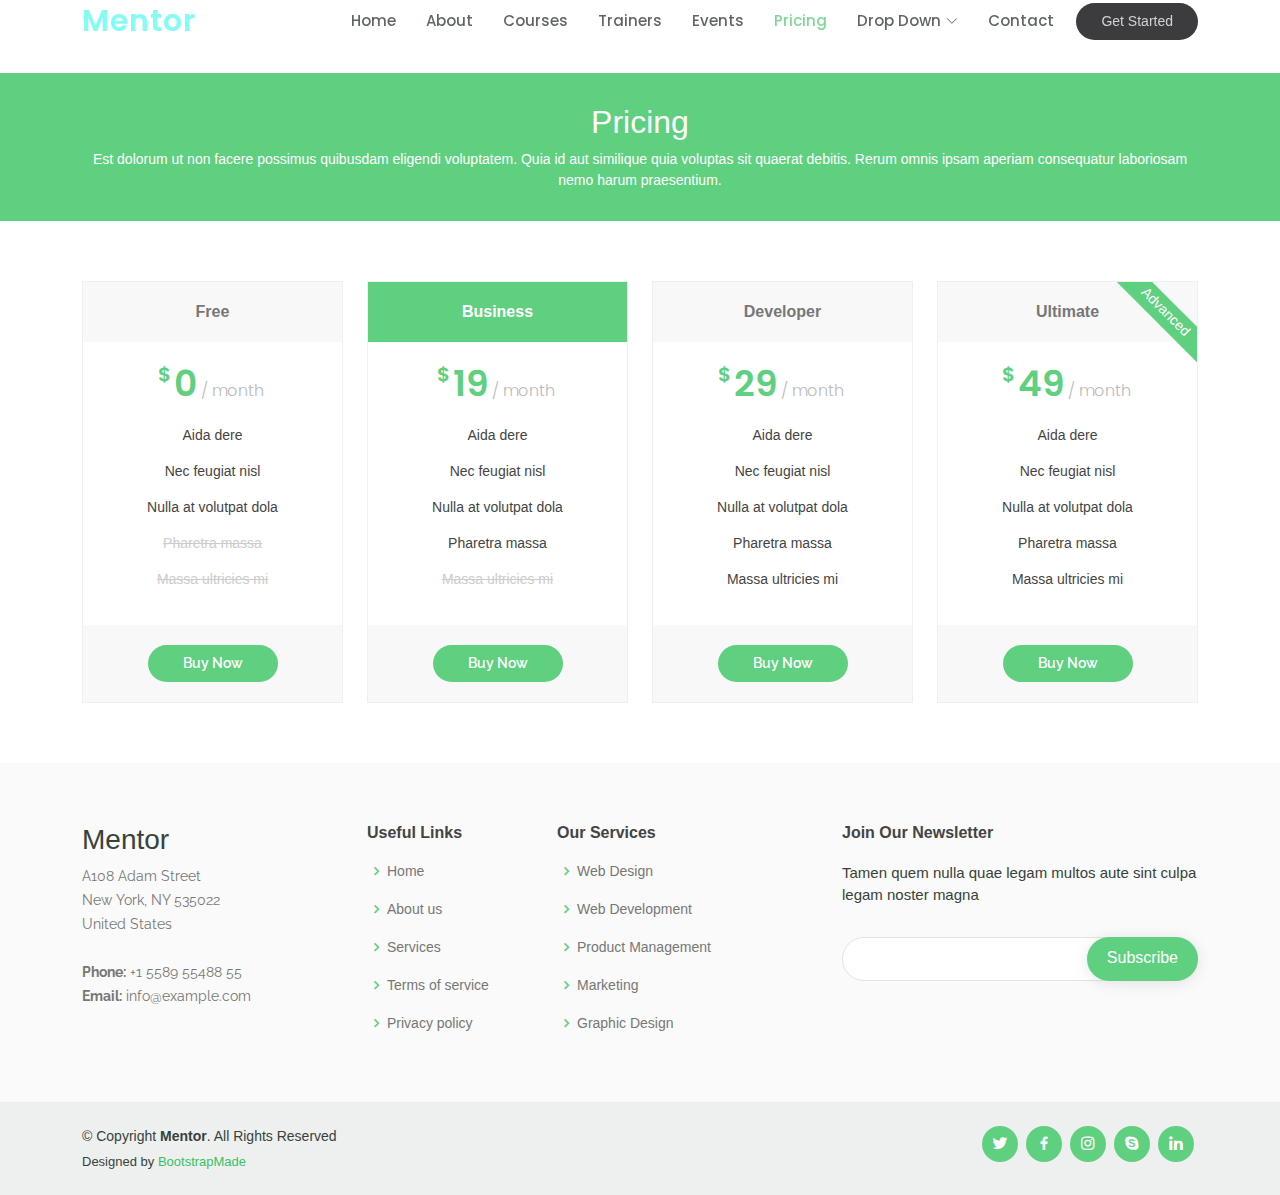
<file: template/pricing.html>
<!DOCTYPE html>
<html lang="en">

<head>
  <meta charset="utf-8">
  <meta content="width=device-width, initial-scale=1.0" name="viewport">

  <title>Pricing - Mentor Bootstrap Template</title>
  <meta content="" name="description">
  <meta content="" name="keywords">

  <!-- Favicons -->
  <link href="../static/assets/img/favicon.png" rel="icon">
  <link href="../static/assets/img/apple-touch-icon.png" rel="apple-touch-icon">

  <!-- Google Fonts -->
  <link href="https://fonts.googleapis.com/css?family=Open+Sans:300,300i,400,400i,600,600i,700,700i|Raleway:300,300i,400,400i,500,500i,600,600i,700,700i|Poppins:300,300i,400,400i,500,500i,600,600i,700,700i" rel="stylesheet">

  <!-- Vendor CSS Files -->
  <link href="../static/assets/vendor/animate.css/animate.min.css" rel="stylesheet">
  <link href="../static/assets/vendor/aos/aos.css" rel="stylesheet">
  <link href="../static/assets/vendor/bootstrap/css/bootstrap.min.css" rel="stylesheet">
  <link href="../static/assets/vendor/bootstrap-icons/bootstrap-icons.css" rel="stylesheet">
  <link href="../static/assets/vendor/boxicons/css/boxicons.min.css" rel="stylesheet">
  <link href="../static/assets/vendor/remixicon/remixicon.css" rel="stylesheet">
  <link href="../static/assets/vendor/swiper/swiper-bundle.min.css" rel="stylesheet">

  <!-- Template Main CSS File -->
  <link href="../static/assets/css/style.css" rel="stylesheet">

  <!-- =======================================================
  * Template Name: Mentor
  * Updated: Sep 18 2023 with Bootstrap v5.3.2
  * Template URL: https://bootstrapmade.com/mentor-free-education-bootstrap-theme/
  * Author: BootstrapMade.com
  * License: https://bootstrapmade.com/license/
  ======================================================== -->
</head>

<body>

  <!-- ======= Header ======= -->
  <header id="header" class="fixed-top">
    <div class="container d-flex align-items-center">

      <h1 class="logo me-auto"><a href="index.html">Mentor</a></h1>
      <!-- Uncomment below if you prefer to use an image logo -->
      <!-- <a href="index.html" class="logo me-auto"><img src="assets/img/logo.png" alt="" class="img-fluid"></a>-->

      <nav id="navbar" class="navbar order-last order-lg-0">
        <ul>
          <li><a href="index.html">Home</a></li>
          <li><a href="about.html">About</a></li>
          <li><a href="courses.html">Courses</a></li>
          <li><a href="trainers.html">Trainers</a></li>
          <li><a href="events.html">Events</a></li>
          <li><a class="active" href="pricing.html">Pricing</a></li>

          <li class="dropdown"><a href="#"><span>Drop Down</span> <i class="bi bi-chevron-down"></i></a>
            <ul>
              <li><a href="#">Drop Down 1</a></li>
              <li class="dropdown"><a href="#"><span>Deep Drop Down</span> <i class="bi bi-chevron-right"></i></a>
                <ul>
                  <li><a href="#">Deep Drop Down 1</a></li>
                  <li><a href="#">Deep Drop Down 2</a></li>
                  <li><a href="#">Deep Drop Down 3</a></li>
                  <li><a href="#">Deep Drop Down 4</a></li>
                  <li><a href="#">Deep Drop Down 5</a></li>
                </ul>
              </li>
              <li><a href="#">Drop Down 2</a></li>
              <li><a href="#">Drop Down 3</a></li>
              <li><a href="#">Drop Down 4</a></li>
            </ul>
          </li>
          <li><a href="contact.html">Contact</a></li>
        </ul>
        <i class="bi bi-list mobile-nav-toggle"></i>
      </nav><!-- .navbar -->

      <a href="courses.html" class="get-started-btn">Get Started</a>

    </div>
  </header><!-- End Header -->

  <main id="main">
    <!-- ======= Breadcrumbs ======= -->
    <div class="breadcrumbs" data-aos="fade-in">
      <div class="container">
        <h2>Pricing</h2>
        <p>Est dolorum ut non facere possimus quibusdam eligendi voluptatem. Quia id aut similique quia voluptas sit quaerat debitis. Rerum omnis ipsam aperiam consequatur laboriosam nemo harum praesentium. </p>
      </div>
    </div><!-- End Breadcrumbs -->

    <!-- ======= Pricing Section ======= -->
    <section id="pricing" class="pricing">
      <div class="container" data-aos="fade-up">

        <div class="row">

          <div class="col-lg-3 col-md-6">
            <div class="box">
              <h3>Free</h3>
              <h4><sup>$</sup>0<span> / month</span></h4>
              <ul>
                <li>Aida dere</li>
                <li>Nec feugiat nisl</li>
                <li>Nulla at volutpat dola</li>
                <li class="na">Pharetra massa</li>
                <li class="na">Massa ultricies mi</li>
              </ul>
              <div class="btn-wrap">
                <a href="#" class="btn-buy">Buy Now</a>
              </div>
            </div>
          </div>

          <div class="col-lg-3 col-md-6 mt-4 mt-md-0">
            <div class="box featured">
              <h3>Business</h3>
              <h4><sup>$</sup>19<span> / month</span></h4>
              <ul>
                <li>Aida dere</li>
                <li>Nec feugiat nisl</li>
                <li>Nulla at volutpat dola</li>
                <li>Pharetra massa</li>
                <li class="na">Massa ultricies mi</li>
              </ul>
              <div class="btn-wrap">
                <a href="#" class="btn-buy">Buy Now</a>
              </div>
            </div>
          </div>

          <div class="col-lg-3 col-md-6 mt-4 mt-lg-0">
            <div class="box">
              <h3>Developer</h3>
              <h4><sup>$</sup>29<span> / month</span></h4>
              <ul>
                <li>Aida dere</li>
                <li>Nec feugiat nisl</li>
                <li>Nulla at volutpat dola</li>
                <li>Pharetra massa</li>
                <li>Massa ultricies mi</li>
              </ul>
              <div class="btn-wrap">
                <a href="#" class="btn-buy">Buy Now</a>
              </div>
            </div>
          </div>

          <div class="col-lg-3 col-md-6 mt-4 mt-lg-0">
            <div class="box">
              <span class="advanced">Advanced</span>
              <h3>Ultimate</h3>
              <h4><sup>$</sup>49<span> / month</span></h4>
              <ul>
                <li>Aida dere</li>
                <li>Nec feugiat nisl</li>
                <li>Nulla at volutpat dola</li>
                <li>Pharetra massa</li>
                <li>Massa ultricies mi</li>
              </ul>
              <div class="btn-wrap">
                <a href="#" class="btn-buy">Buy Now</a>
              </div>
            </div>
          </div>

        </div>

      </div>
    </section><!-- End Pricing Section -->

  </main><!-- End #main -->

  <!-- ======= Footer ======= -->
  <footer id="footer">

    <div class="footer-top">
      <div class="container">
        <div class="row">

          <div class="col-lg-3 col-md-6 footer-contact">
            <h3>Mentor</h3>
            <p>
              A108 Adam Street <br>
              New York, NY 535022<br>
              United States <br><br>
              <strong>Phone:</strong> +1 5589 55488 55<br>
              <strong>Email:</strong> info@example.com<br>
            </p>
          </div>

          <div class="col-lg-2 col-md-6 footer-links">
            <h4>Useful Links</h4>
            <ul>
              <li><i class="bx bx-chevron-right"></i> <a href="#">Home</a></li>
              <li><i class="bx bx-chevron-right"></i> <a href="#">About us</a></li>
              <li><i class="bx bx-chevron-right"></i> <a href="#">Services</a></li>
              <li><i class="bx bx-chevron-right"></i> <a href="#">Terms of service</a></li>
              <li><i class="bx bx-chevron-right"></i> <a href="#">Privacy policy</a></li>
            </ul>
          </div>

          <div class="col-lg-3 col-md-6 footer-links">
            <h4>Our Services</h4>
            <ul>
              <li><i class="bx bx-chevron-right"></i> <a href="#">Web Design</a></li>
              <li><i class="bx bx-chevron-right"></i> <a href="#">Web Development</a></li>
              <li><i class="bx bx-chevron-right"></i> <a href="#">Product Management</a></li>
              <li><i class="bx bx-chevron-right"></i> <a href="#">Marketing</a></li>
              <li><i class="bx bx-chevron-right"></i> <a href="#">Graphic Design</a></li>
            </ul>
          </div>

          <div class="col-lg-4 col-md-6 footer-newsletter">
            <h4>Join Our Newsletter</h4>
            <p>Tamen quem nulla quae legam multos aute sint culpa legam noster magna</p>
            <form action="" method="post">
              <input type="email" name="email"><input type="submit" value="Subscribe">
            </form>
          </div>

        </div>
      </div>
    </div>

    <div class="container d-md-flex py-4">

      <div class="me-md-auto text-center text-md-start">
        <div class="copyright">
          &copy; Copyright <strong><span>Mentor</span></strong>. All Rights Reserved
        </div>
        <div class="credits">
          <!-- All the links in the footer should remain intact. -->
          <!-- You can delete the links only if you purchased the pro version. -->
          <!-- Licensing information: https://bootstrapmade.com/license/ -->
          <!-- Purchase the pro version with working PHP/AJAX contact form: https://bootstrapmade.com/mentor-free-education-bootstrap-theme/ -->
          Designed by <a href="https://bootstrapmade.com/">BootstrapMade</a>
        </div>
      </div>
      <div class="social-links text-center text-md-right pt-3 pt-md-0">
        <a href="#" class="twitter"><i class="bx bxl-twitter"></i></a>
        <a href="#" class="facebook"><i class="bx bxl-facebook"></i></a>
        <a href="#" class="instagram"><i class="bx bxl-instagram"></i></a>
        <a href="#" class="google-plus"><i class="bx bxl-skype"></i></a>
        <a href="#" class="linkedin"><i class="bx bxl-linkedin"></i></a>
      </div>
    </div>
  </footer><!-- End Footer -->

  <div id="preloader"></div>
  <a href="#" class="back-to-top d-flex align-items-center justify-content-center"><i class="bi bi-arrow-up-short"></i></a>

  <!-- Vendor JS Files -->
  <script src="../static/assets/vendor/purecounter/purecounter_vanilla.js"></script>
  <script src="../static/assets/vendor/aos/aos.js"></script>
  <script src="../static/assets/vendor/bootstrap/js/bootstrap.bundle.min.js"></script>
  <script src="../static/assets/vendor/swiper/swiper-bundle.min.js"></script>
  <script src="../static/assets/vendor/php-email-form/validate.js"></script>

  <!-- Template Main JS File -->
  <script src="../static/assets/js/main.js"></script>

</body>

</html>
</file>
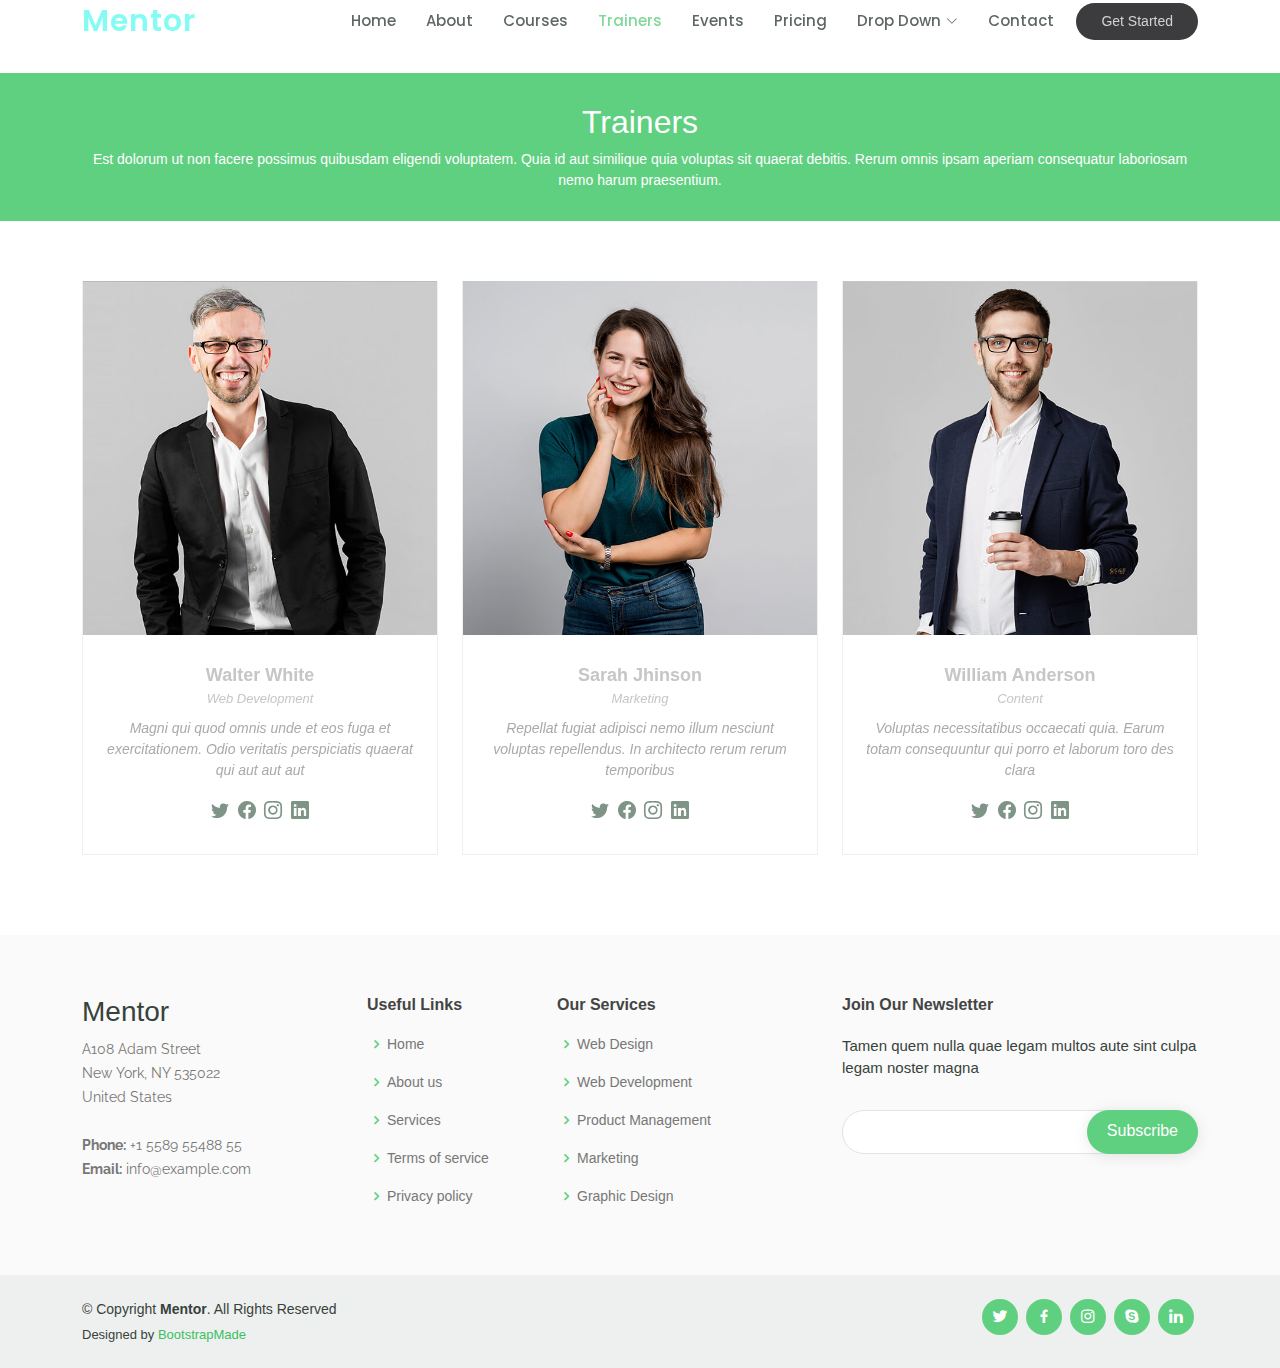
<file: template/trainers.html>
<!DOCTYPE html>
<html lang="en">

<head>
  <meta charset="utf-8">
  <meta content="width=device-width, initial-scale=1.0" name="viewport">

  <title>Trainers - Mentor Bootstrap Template</title>
  <meta content="" name="description">
  <meta content="" name="keywords">

  <!-- Favicons -->
  <link href="../static/assets/img/favicon.png" rel="icon">
  <link href="../static/assets/img/apple-touch-icon.png" rel="apple-touch-icon">

  <!-- Google Fonts -->
  <link href="https://fonts.googleapis.com/css?family=Open+Sans:300,300i,400,400i,600,600i,700,700i|Raleway:300,300i,400,400i,500,500i,600,600i,700,700i|Poppins:300,300i,400,400i,500,500i,600,600i,700,700i" rel="stylesheet">

  <!-- Vendor CSS Files -->
  <link href="../static/assets/vendor/animate.css/animate.min.css" rel="stylesheet">
  <link href="../static/assets/vendor/aos/aos.css" rel="stylesheet">
  <link href="../static/assets/vendor/bootstrap/css/bootstrap.min.css" rel="stylesheet">
  <link href="../static/assets/vendor/bootstrap-icons/bootstrap-icons.css" rel="stylesheet">
  <link href="../static/assets/vendor/boxicons/css/boxicons.min.css" rel="stylesheet">
  <link href="../static/assets/vendor/remixicon/remixicon.css" rel="stylesheet">
  <link href="../static/assets/vendor/swiper/swiper-bundle.min.css" rel="stylesheet">

  <!-- Template Main CSS File -->
  <link href="../static/assets/css/style.css" rel="stylesheet">

  <!-- =======================================================
  * Template Name: Mentor
  * Updated: Sep 18 2023 with Bootstrap v5.3.2
  * Template URL: https://bootstrapmade.com/mentor-free-education-bootstrap-theme/
  * Author: BootstrapMade.com
  * License: https://bootstrapmade.com/license/
  ======================================================== -->
</head>

<body>

  <!-- ======= Header ======= -->
  <header id="header" class="fixed-top">
    <div class="container d-flex align-items-center">

      <h1 class="logo me-auto"><a href="index.html">Mentor</a></h1>
      <!-- Uncomment below if you prefer to use an image logo -->
      <!-- <a href="index.html" class="logo me-auto"><img src="assets/img/logo.png" alt="" class="img-fluid"></a>-->

      <nav id="navbar" class="navbar order-last order-lg-0">
        <ul>
          <li><a href="index.html">Home</a></li>
          <li><a href="about.html">About</a></li>
          <li><a href="courses.html">Courses</a></li>
          <li><a class="active" href="trainers.html">Trainers</a></li>
          <li><a href="events.html">Events</a></li>
          <li><a href="pricing.html">Pricing</a></li>

          <li class="dropdown"><a href="#"><span>Drop Down</span> <i class="bi bi-chevron-down"></i></a>
            <ul>
              <li><a href="#">Drop Down 1</a></li>
              <li class="dropdown"><a href="#"><span>Deep Drop Down</span> <i class="bi bi-chevron-right"></i></a>
                <ul>
                  <li><a href="#">Deep Drop Down 1</a></li>
                  <li><a href="#">Deep Drop Down 2</a></li>
                  <li><a href="#">Deep Drop Down 3</a></li>
                  <li><a href="#">Deep Drop Down 4</a></li>
                  <li><a href="#">Deep Drop Down 5</a></li>
                </ul>
              </li>
              <li><a href="#">Drop Down 2</a></li>
              <li><a href="#">Drop Down 3</a></li>
              <li><a href="#">Drop Down 4</a></li>
            </ul>
          </li>
          <li><a href="contact.html">Contact</a></li>
        </ul>
        <i class="bi bi-list mobile-nav-toggle"></i>
      </nav><!-- .navbar -->

      <a href="courses.html" class="get-started-btn">Get Started</a>

    </div>
  </header><!-- End Header -->

  <main id="main" data-aos="fade-in">

    <!-- ======= Breadcrumbs ======= -->
    <div class="breadcrumbs">
      <div class="container">
        <h2>Trainers</h2>
        <p>Est dolorum ut non facere possimus quibusdam eligendi voluptatem. Quia id aut similique quia voluptas sit quaerat debitis. Rerum omnis ipsam aperiam consequatur laboriosam nemo harum praesentium. </p>
      </div>
    </div><!-- End Breadcrumbs -->

    <!-- ======= Trainers Section ======= -->
    <section id="trainers" class="trainers">
      <div class="container" data-aos="fade-up">

        <div class="row" data-aos="zoom-in" data-aos-delay="100">
          <div class="col-lg-4 col-md-6 d-flex align-items-stretch">
            <div class="member">
              <img src="../static/assets/img/trainers/trainer-1.jpg" class="img-fluid" alt="">
              <div class="member-content">
                <h4>Walter White</h4>
                <span>Web Development</span>
                <p>
                  Magni qui quod omnis unde et eos fuga et exercitationem. Odio veritatis perspiciatis quaerat qui aut aut aut
                </p>
                <div class="social">
                  <a href=""><i class="bi bi-twitter"></i></a>
                  <a href=""><i class="bi bi-facebook"></i></a>
                  <a href=""><i class="bi bi-instagram"></i></a>
                  <a href=""><i class="bi bi-linkedin"></i></a>
                </div>
              </div>
            </div>
          </div>

          <div class="col-lg-4 col-md-6 d-flex align-items-stretch">
            <div class="member">
              <img src="../static/assets/img/trainers/trainer-2.jpg" class="img-fluid" alt="">
              <div class="member-content">
                <h4>Sarah Jhinson</h4>
                <span>Marketing</span>
                <p>
                  Repellat fugiat adipisci nemo illum nesciunt voluptas repellendus. In architecto rerum rerum temporibus
                </p>
                <div class="social">
                  <a href=""><i class="bi bi-twitter"></i></a>
                  <a href=""><i class="bi bi-facebook"></i></a>
                  <a href=""><i class="bi bi-instagram"></i></a>
                  <a href=""><i class="bi bi-linkedin"></i></a>
                </div>
              </div>
            </div>
          </div>

          <div class="col-lg-4 col-md-6 d-flex align-items-stretch">
            <div class="member">
              <img src="../static/assets/img/trainers/trainer-3.jpg" class="img-fluid" alt="">
              <div class="member-content">
                <h4>William Anderson</h4>
                <span>Content</span>
                <p>
                  Voluptas necessitatibus occaecati quia. Earum totam consequuntur qui porro et laborum toro des clara
                </p>
                <div class="social">
                  <a href=""><i class="bi bi-twitter"></i></a>
                  <a href=""><i class="bi bi-facebook"></i></a>
                  <a href=""><i class="bi bi-instagram"></i></a>
                  <a href=""><i class="bi bi-linkedin"></i></a>
                </div>
              </div>
            </div>
          </div>

        </div>

      </div>
    </section><!-- End Trainers Section -->

  </main><!-- End #main -->

  <!-- ======= Footer ======= -->
  <footer id="footer">

    <div class="footer-top">
      <div class="container">
        <div class="row">

          <div class="col-lg-3 col-md-6 footer-contact">
            <h3>Mentor</h3>
            <p>
              A108 Adam Street <br>
              New York, NY 535022<br>
              United States <br><br>
              <strong>Phone:</strong> +1 5589 55488 55<br>
              <strong>Email:</strong> info@example.com<br>
            </p>
          </div>

          <div class="col-lg-2 col-md-6 footer-links">
            <h4>Useful Links</h4>
            <ul>
              <li><i class="bx bx-chevron-right"></i> <a href="#">Home</a></li>
              <li><i class="bx bx-chevron-right"></i> <a href="#">About us</a></li>
              <li><i class="bx bx-chevron-right"></i> <a href="#">Services</a></li>
              <li><i class="bx bx-chevron-right"></i> <a href="#">Terms of service</a></li>
              <li><i class="bx bx-chevron-right"></i> <a href="#">Privacy policy</a></li>
            </ul>
          </div>

          <div class="col-lg-3 col-md-6 footer-links">
            <h4>Our Services</h4>
            <ul>
              <li><i class="bx bx-chevron-right"></i> <a href="#">Web Design</a></li>
              <li><i class="bx bx-chevron-right"></i> <a href="#">Web Development</a></li>
              <li><i class="bx bx-chevron-right"></i> <a href="#">Product Management</a></li>
              <li><i class="bx bx-chevron-right"></i> <a href="#">Marketing</a></li>
              <li><i class="bx bx-chevron-right"></i> <a href="#">Graphic Design</a></li>
            </ul>
          </div>

          <div class="col-lg-4 col-md-6 footer-newsletter">
            <h4>Join Our Newsletter</h4>
            <p>Tamen quem nulla quae legam multos aute sint culpa legam noster magna</p>
            <form action="" method="post">
              <input type="email" name="email"><input type="submit" value="Subscribe">
            </form>
          </div>

        </div>
      </div>
    </div>

    <div class="container d-md-flex py-4">

      <div class="me-md-auto text-center text-md-start">
        <div class="copyright">
          &copy; Copyright <strong><span>Mentor</span></strong>. All Rights Reserved
        </div>
        <div class="credits">
          <!-- All the links in the footer should remain intact. -->
          <!-- You can delete the links only if you purchased the pro version. -->
          <!-- Licensing information: https://bootstrapmade.com/license/ -->
          <!-- Purchase the pro version with working PHP/AJAX contact form: https://bootstrapmade.com/mentor-free-education-bootstrap-theme/ -->
          Designed by <a href="https://bootstrapmade.com/">BootstrapMade</a>
        </div>
      </div>
      <div class="social-links text-center text-md-right pt-3 pt-md-0">
        <a href="#" class="twitter"><i class="bx bxl-twitter"></i></a>
        <a href="#" class="facebook"><i class="bx bxl-facebook"></i></a>
        <a href="#" class="instagram"><i class="bx bxl-instagram"></i></a>
        <a href="#" class="google-plus"><i class="bx bxl-skype"></i></a>
        <a href="#" class="linkedin"><i class="bx bxl-linkedin"></i></a>
      </div>
    </div>
  </footer><!-- End Footer -->

  <div id="preloader"></div>
  <a href="#" class="back-to-top d-flex align-items-center justify-content-center"><i class="bi bi-arrow-up-short"></i></a>

  <!-- Vendor JS Files -->
  <script src="../static/assets/vendor/purecounter/purecounter_vanilla.js"></script>
  <script src="../static/assets/vendor/aos/aos.js"></script>
  <script src="../static/assets/vendor/bootstrap/js/bootstrap.bundle.min.js"></script>
  <script src="../static/assets/vendor/swiper/swiper-bundle.min.js"></script>
  <script src="../static/assets/vendor/php-email-form/validate.js"></script>

  <!-- Template Main JS File -->
  <script src="../static/assets/js/main.js"></script>

</body>

</html>
</file>
<file: static/assets/css/style.css>
/**
* Template Name: Mentor
* Updated: Sep 18 2023 with Bootstrap v5.3.2
* Template URL: https://bootstrapmade.com/mentor-free-education-bootstrap-theme/
* Author: BootstrapMade.com
* License: https://bootstrapmade.com/license/
*/

/*--------------------------------------------------------------
# General
--------------------------------------------------------------*/
body {
  font-family:arial , sans-serif;
  margin: 0;
  padding: 0;
  color: #c5c6c7;
}

a {
  color: #5fcf80;
  text-decoration: none;
}

a:hover {
  color: #86db9f;
  text-decoration: none;
}

h1,
h2,
h3,
h4,
h5,
h6 {
  font-family: Arial, sans-serif;
}

/*--------------------------------------------------------------
# Back to top button
--------------------------------------------------------------*/
.back-to-top {
  position: fixed;
  visibility: hidden;
  opacity: 0;
  right: 15px;
  bottom: 15px;
  z-index: 996;
  background: #5fcf80;
  width: 40px;
  height: 40px;
  border-radius: 50px;
  transition: all 0.4s;
}

.back-to-top i {
  font-size: 28px;
  color: #fff;
  line-height: 0;
}

.back-to-top:hover {
  background: #7ed899;
  color: #fff;
}

.back-to-top.active {
  visibility: visible;
  opacity: 1;
}

/*--------------------------------------------------------------
# Preloader
--------------------------------------------------------------*/
#preloader {
  position: fixed;
  top: 0;
  left: 0;
  right: 0;
  bottom: 0;
  z-index: 9999;
  overflow: hidden;
  background: #fff;
}

#preloader:before {
  content: "";
  position: fixed;
  top: calc(50% - 30px);
  left: calc(50% - 30px);
  border: 6px solid #5fcf80;
  border-top-color: #fff;
  border-bottom-color: #fff;
  border-radius: 50%;
  width: 60px;
  height: 60px;
  animation: animate-preloader 1s linear infinite;
}

@keyframes animate-preloader {
  0% {
    transform: rotate(0deg);
  }

  100% {
    transform: rotate(360deg);
  }
}

/*--------------------------------------------------------------
# Disable aos animation delay on mobile devices
--------------------------------------------------------------*/
@media screen and (max-width: 768px) {
  [data-aos-delay] {
    transition-delay: 0 !important;
  }
}

/*--------------------------------------------------------------
# Header
--------------------------------------------------------------*/
#header {
  /*background: #1e2025;*/
  /*transition: all 0.5s;*/
  /*z-index: 997;*/
  /*padding: 15px 0;*/
  /*box-shadow: 0px 0 18px rgba(55, 66, 59, 0.08);*/
  background-color:#0000;
  /*opacity starts here*/
  -ms-filter: "progid:DXImageTransform.Microsoft.Alpha(Opacity=50)";
    filter: alpha(opacity=80);
    -moz-opacity: 0.80;
    -khtml-opacity: 0.8;
    opacity: 0.8;
    /*Opacity end*/
    color: white;
    position: fixed;
    top: 0;
    left: 0;
    width: 100%;
    height: 150px;
    padding: 0;
    margin: 0;



}

#header .logo {
  font-size: 30px;
  margin:0 ;
  padding: 0;
  line-height: 1;
  font-weight: 600;
  letter-spacing: 1px;
  text-transform: unset;
  font-family: "Poppins", sans-serif;
}

#header .logo a {
  color: #66fcf1;
}

#header .logo img {
  max-height: 40px;
}

/**
* Get Startet Button 
*/
.get-started-btn {
  margin-left: 22px;
  background: #0c0c10;
  color: #c5c6c7;
  border-radius: 50px;
  padding: 8px 25px;
  white-space: nowrap;
  transition: 0.3s;
  font-size: 14px;
  display: inline-block;
}

.get-started-btn:hover {
  background: #3ac162;
  color: #fff;
}

@media (max-width: 768px) {
  .get-started-btn {
    margin: 0 15px 0 0;
    padding: 6px 18px;
  }
}

/*--------------------------------------------------------------
# Navigation Menu
--------------------------------------------------------------*/
/**
* Desktop Navigation 
*/
.navbar {
  padding: 0;
}

.navbar ul {
  margin: 0;
  padding: 0;
  display: flex;
  list-style: none;
  align-items: center;
}

.navbar li {
  position: relative;
}

.navbar a,
.navbar a:focus {
  display: flex;
  align-items: center;
  justify-content: space-between;
  padding: 10px 0 10px 30px;
  font-family: "Poppins", sans-serif;
  font-size: 15px;
  font-weight: 500;
  color: #37423b;
  white-space: nowrap;
  transition: 0.3s;
}

.navbar a i,
.navbar a:focus i {
  font-size: 12px;
  line-height: 0;
  margin-left: 5px;
}

.navbar a:hover,
.navbar .active,
.navbar .active:focus,
.navbar li:hover>a {
  color: #5fcf80;
}

.navbar .dropdown ul {
  display: block;
  position: absolute;
  left: 30px;
  top: calc(100% + 30px);
  margin: 0;
  padding: 10px 0;
  z-index: 99;
  opacity: 0;
  visibility: hidden;
  background: #fff;
  box-shadow: 0px 0px 30px rgba(127, 137, 161, 0.25);
  transition: 0.3s;
  border-radius: 4px;
}

.navbar .dropdown ul li {
  min-width: 200px;
}

.navbar .dropdown ul a {
  padding: 10px 20px;
  font-size: 14px;
  text-transform: none;
  font-weight: 500;
}

.navbar .dropdown ul a i {
  font-size: 12px;
}

.navbar .dropdown ul a:hover,
.navbar .dropdown ul .active:hover,
.navbar .dropdown ul li:hover>a {
  color: #5fcf80;
}

.navbar .dropdown:hover>ul {
  opacity: 1;
  top: 100%;
  visibility: visible;
}

.navbar .dropdown .dropdown ul {
  top: 0;
  left: calc(100% - 30px);
  visibility: hidden;
}

.navbar .dropdown .dropdown:hover>ul {
  opacity: 1;
  top: 0;
  left: 100%;
  visibility: visible;
}

@media (max-width: 1366px) {
  .navbar .dropdown .dropdown ul {
    left: -90%;
  }

  .navbar .dropdown .dropdown:hover>ul {
    left: -100%;
  }
}

/**
* Mobile Navigation 
*/
.mobile-nav-toggle {
  color: #37423b;
  font-size: 28px;
  cursor: pointer;
  display: none;
  line-height: 0;
  transition: 0.5s;
}

.mobile-nav-toggle.bi-x {
  color: #fff;
}

@media (max-width: 991px) {
  .mobile-nav-toggle {
    display: block;
  }

  .navbar ul {
    display: none;
  }
}

.navbar-mobile {
  position: fixed;
  overflow: hidden;
  top: 0;
  right: 0;
  left: 0;
  bottom: 0;
  background: rgba(32, 38, 34, 0.9);
  transition: 0.3s;
  z-index: 999;
}

.navbar-mobile .mobile-nav-toggle {
  position: absolute;
  top: 15px;
  right: 15px;
}

.navbar-mobile ul {
  display: block;
  position: absolute;
  top: 55px;
  right: 15px;
  bottom: 15px;
  left: 15px;
  padding: 10px 0;
  border-radius: 6px;
  background-color: #fff;
  overflow-y: auto;
  transition: 0.3s;
}

.navbar-mobile a,
.navbar-mobile a:focus {
  padding: 10px 20px;
  font-size: 15px;
  color: #37423b;
}

.navbar-mobile a:hover,
.navbar-mobile .active,
.navbar-mobile li:hover>a {
  color: #5fcf80;
}

.navbar-mobile .getstarted,
.navbar-mobile .getstarted:focus {
  margin: 15px;
}

.navbar-mobile .dropdown ul {
  position: static;
  display: none;
  margin: 10px 20px;
  padding: 10px 0;
  z-index: 99;
  opacity: 1;
  visibility: visible;
  background: #fff;
  box-shadow: 0px 0px 30px rgba(127, 137, 161, 0.25);
}

.navbar-mobile .dropdown ul li {
  min-width: 200px;
}

.navbar-mobile .dropdown ul a {
  padding: 10px 20px;
}

.navbar-mobile .dropdown ul a i {
  font-size: 12px;
}

.navbar-mobile .dropdown ul a:hover,
.navbar-mobile .dropdown ul .active:hover,
.navbar-mobile .dropdown ul li:hover>a {
  color: #5fcf80;
}

.navbar-mobile .dropdown>.dropdown-active {
  display: block;
}

/*--------------------------------------------------------------
# Hero Section
--------------------------------------------------------------*/
#hero {
  width: 100%;
  height: 80vh;
  background: url("../img/hero-bg.jpg") top center;
  background-size: cover;
  position: relative;
}

#hero:before {
  content: "";
  background: rgba(0, 0, 0, 0.4);
  position: absolute;
  bottom: 0;
  top: 0;
  left: 0;
  right: 0;
}

#hero .container {
  padding-top: 72px;
}

@media (max-width: 992px) {
  #hero .container {
    padding-top: 62px;
  }
}

#hero h1 {
  margin: 0;
  font-size: 48px;
  font-weight: 700;
  line-height: 56px;
  color: #fff;
  font-family: "Poppins", sans-serif;
}

#hero h2 {
  color: #eee;
  margin: 10px 0 0 0;
  font-size: 24px;
}

#hero .btn-get-started {
  font-family: "Raleway", sans-serif;
  font-weight: 500;
  font-size: 15px;
  letter-spacing: 1px;
  display: inline-block;
  padding: 10px 35px;
  border-radius: 50px;
  transition: 0.5s;
  margin-top: 30px;
  border: 2px solid #fff;
  color: #fff;
}

#hero .btn-get-started:hover {
  background: #5fcf80;
  border: 2px solid #5fcf80;
}

@media (min-width: 1024px) {
  #hero {
    background-attachment: fixed;
  }
}

@media (max-width: 768px) {
  #hero {
    height: 100vh;
  }

  #hero h1 {
    font-size: 28px;
    line-height: 36px;
  }

  #hero h2 {
    font-size: 18px;
    line-height: 24px;
  }
}

/*--------------------------------------------------------------
# Sections General
--------------------------------------------------------------*/
section {
  padding: 60px 0;
  overflow: hidden;
}

.section-bg {
  background-color: #f6f7f6;
}

.section-title {
  padding-bottom: 40px;
}

.section-title h2 {
  font-size: 14px;
  font-weight: 500;
  padding: 0;
  line-height: 1px;
  margin: 0 0 5px 0;
  letter-spacing: 2px;
  text-transform: uppercase;
  color: #aaaaaa;
  font-family: "Poppins", sans-serif;
}

.section-title h2::after {
  content: "";
  width: 120px;
  height: 1px;
  display: inline-block;
  background: #9ae1af;
  margin: 4px 10px;
}

.section-title p {
  margin: 0;
  margin: 0;
  font-size: 36px;
  font-weight: 700;
  text-transform: uppercase;
  font-family: "Poppins", sans-serif;
  color: #37423b;
}

.breadcrumbs {
  margin-top: 73px;
  text-align: center;
  background: #5fcf80;
  padding: 30px 0;
  color: #fff;
}

@media (max-width: 992px) {
  .breadcrumbs {
    margin-top: 63px;
  }
}

.breadcrumbs h2 {
  font-size: 32px;
  font-weight: 500;
}

.breadcrumbs p {
  font-size: 14px;
  margin-bottom: 0;
}

/*--------------------------------------------------------------
# About
--------------------------------------------------------------*/
.about .content h3 {
  font-weight: 600;
  font-size: 26px;
}

.about .content ul {
  list-style: none;
  padding: 0;
}

.about .content ul li {
  padding-bottom: 10px;
}

.about .content ul i {
  font-size: 20px;
  padding-right: 4px;
  color: #5fcf80;
}

.about .content .learn-more-btn {
  background: #5fcf80;
  color: #fff;
  border-radius: 50px;
  padding: 8px 25px 9px 25px;
  white-space: nowrap;
  transition: 0.3s;
  font-size: 14px;
  display: inline-block;
}

.about .content .learn-more-btn:hover {
  background: #3ac162;
  color: #fff;
}

@media (max-width: 768px) {
  .about .content .learn-more-btn {
    margin: 0 48px 0 0;
    padding: 6px 18px;
  }
}

/*--------------------------------------------------------------
# Counts
--------------------------------------------------------------*/
.counts {
  padding: 30px 0;
}

.counts .counters span {
  font-size: 48px;
  display: block;
  color: #5fcf80;
  font-weight: 700;
}

.counts .counters p {
  padding: 0;
  margin: 0 0 20px 0;
  font-family: "Raleway", sans-serif;
  font-size: 15px;
  font-weight: 600;
  color: #37423b;
}

/*--------------------------------------------------------------
# Why Us
--------------------------------------------------------------*/
.why-us .content {
  padding: 30px;
  background: #5fcf80;
  border-radius: 4px;
  color: #fff;
}

.why-us .content h3 {
  font-weight: 700;
  font-size: 34px;
  margin-bottom: 30px;
}

.why-us .content p {
  margin-bottom: 30px;
}

.why-us .content .more-btn {
  display: inline-block;
  background: rgba(255, 255, 255, 0.2);
  padding: 6px 30px 8px 30px;
  color: #fff;
  border-radius: 50px;
  transition: all ease-in-out 0.4s;
}

.why-us .content .more-btn i {
  font-size: 14px;
}

.why-us .content .more-btn:hover {
  color: #5fcf80;
  background: #fff;
}

.why-us .icon-boxes .icon-box {
  text-align: center;
  background: #fff;
  padding: 40px 30px;
  width: 100%;
  border: 1px solid #eef0ef;
}

.why-us .icon-boxes .icon-box i {
  font-size: 32px;
  padding: 18px;
  color: #5fcf80;
  margin-bottom: 30px;
  background: #ecf9f0;
  border-radius: 50px;
}

.why-us .icon-boxes .icon-box h4 {
  font-size: 20px;
  font-weight: 700;
  margin: 0 0 30px 0;
}

.why-us .icon-boxes .icon-box p {
  font-size: 15px;
  color: #848484;
}

/*--------------------------------------------------------------
# Features
--------------------------------------------------------------*/
.features {
  padding-top: 0px;
}

.features .icon-box {
  display: flex;
  align-items: center;
  padding: 20px;
  transition: 0.3s;
  border: 1px solid #eef0ef;
}

.features .icon-box i {
  font-size: 32px;
  padding-right: 10px;
  line-height: 1;
}

.features .icon-box h3 {
  font-weight: 700;
  margin: 0;
  padding: 0;
  line-height: 1;
  font-size: 16px;
}

.features .icon-box h3 a {
  color: #37423b;
  transition: 0.3s;
}

.features .icon-box:hover {
  border-color: #5fcf80;
}

.features .icon-box:hover h3 a {
  color: #5fcf80;
}

/*--------------------------------------------------------------
# Courses
--------------------------------------------------------------*/
.courses .course-item {
  border-radius: 5px;
  border: 1px solid #eef0ef;
}

.courses .course-content {
  padding: 15px;
}

.courses .course-content h3 {
  font-weight: 700;
  font-size: 20px;
}

.courses .course-content h3 a {
  color: #37423b;
  transition: 0.3s;
}

.courses .course-content h3 a:hover {
  color: #5fcf80;
}

.courses .course-content p {
  font-size: 14px;
  color: #777777;
}

.courses .course-content h4 {
  font-size: 14px;
  background: #5fcf80;
  padding: 7px 14px;
  color: #fff;
  margin: 0;
}

.courses .course-content .price {
  margin: 0;
  font-weight: 700;
  font-size: 18px;
  color: #37423b;
}

.courses .trainer {
  padding-top: 15px;
  border-top: 1px solid #eef0ef;
}

.courses .trainer .trainer-profile img {
  max-width: 50px;
  border-radius: 50px;
}

.courses .trainer .trainer-profile span {
  padding-left: 10px;
  font-weight: 600;
  font-size: 16px;
  color: #5a6c60;
}

.courses .trainer .trainer-rank {
  font-size: 18px;
  color: #657a6d;
}

/*--------------------------------------------------------------
# Trainers
--------------------------------------------------------------*/
.trainers .member {
  text-align: center;
  margin-bottom: 20px;
  background: #fff;
  border: 1px solid #eef0ef;
}

.trainers .member img {
  margin: -1px -1px 30px -1px;
}

.trainers .member .member-content {
  padding: 0 20px 30px 20px;
}

.trainers .member h4 {
  font-weight: 700;
  margin-bottom: 2px;
  font-size: 18px;
}

.trainers .member span {
  font-style: italic;
  display: block;
  font-size: 13px;
}

.trainers .member p {
  padding-top: 10px;
  font-size: 14px;
  font-style: italic;
  color: #aaaaaa;
}

.trainers .member .social {
  margin-top: 15px;
}

.trainers .member .social a {
  color: #7e9486;
  transition: 0.3s;
}

.trainers .member .social a:hover {
  color: #5fcf80;
}

.trainers .member .social i {
  font-size: 18px;
  margin: 0 2px;
}

/*--------------------------------------------------------------
# Testimonials
--------------------------------------------------------------*/
.testimonials .testimonial-wrap {
  padding-left: 50px;
}

.testimonials .testimonials-carousel,
.testimonials .testimonials-slider {
  overflow: hidden;
}

.testimonials .testimonial-item {
  box-sizing: content-box;
  padding: 30px 30px 30px 60px;
  margin: 30px 15px;
  min-height: 200px;
  border: 1px solid #eef0ef;
  position: relative;
  background: #fff;
}

.testimonials .testimonial-item .testimonial-img {
  width: 90px;
  border-radius: 10px;
  border: 6px solid #fff;
  position: absolute;
  left: -45px;
}

.testimonials .testimonial-item h3 {
  font-size: 18px;
  font-weight: bold;
  margin: 10px 0 5px 0;
  color: #111;
}

.testimonials .testimonial-item h4 {
  font-size: 14px;
  color: #999;
  margin: 0;
}

.testimonials .testimonial-item .quote-icon-left,
.testimonials .testimonial-item .quote-icon-right {
  color: #c1ecce;
  font-size: 26px;
}

.testimonials .testimonial-item .quote-icon-left {
  display: inline-block;
  left: -5px;
  position: relative;
}

.testimonials .testimonial-item .quote-icon-right {
  display: inline-block;
  right: -5px;
  position: relative;
  top: 10px;
}

.testimonials .testimonial-item p {
  font-style: italic;
  margin: 15px auto 15px auto;
}

.testimonials .swiper-pagination {
  margin-top: 20px;
  position: relative;
}

.testimonials .swiper-pagination .swiper-pagination-bullet {
  width: 12px;
  height: 12px;
  background-color: #fff;
  opacity: 1;
  border: 1px solid #5fcf80;
}

.testimonials .swiper-pagination .swiper-pagination-bullet-active {
  background-color: #5fcf80;
}

@media (max-width: 767px) {
  .testimonials .testimonial-wrap {
    padding-left: 0;
  }

  .testimonials .testimonials-carousel,
  .testimonials .testimonials-slider {
    overflow: hidden;
  }

  .testimonials .testimonial-item {
    padding: 30px;
    margin: 15px;
  }

  .testimonials .testimonial-item .testimonial-img {
    position: static;
    left: auto;
  }
}

/*--------------------------------------------------------------
# Cource Details
--------------------------------------------------------------*/
.course-details h3 {
  font-size: 24px;
  margin: 30px 0 15px 0;
  font-weight: 700;
  position: relative;
  padding-bottom: 10px;
}

.course-details h3:before {
  content: "";
  position: absolute;
  display: block;
  width: 100%;
  height: 1px;
  background: #eef0ef;
  bottom: 0;
  left: 0;
}

.course-details h3:after {
  content: "";
  position: absolute;
  display: block;
  width: 60px;
  height: 1px;
  background: #5fcf80;
  bottom: 0;
  left: 0;
}

.course-details .course-info {
  background: #f6f7f6;
  padding: 10px 15px;
  margin-bottom: 15px;
}

.course-details .course-info h5 {
  font-weight: 400;
  font-size: 16px;
  margin: 0;
  font-family: "Poppins", sans-serif;
}

.course-details .course-info p {
  margin: 0;
  font-weight: 600;
}

.course-details .course-info a {
  color: #657a6d;
}

/*--------------------------------------------------------------
# Cource Details Tabs
--------------------------------------------------------------*/
.cource-details-tabs {
  overflow: hidden;
  padding-top: 0;
}

.cource-details-tabs .nav-tabs {
  border: 0;
}

.cource-details-tabs .nav-link {
  border: 0;
  padding: 12px 15px 12px 0;
  transition: 0.3s;
  color: #37423b;
  border-radius: 0;
  border-right: 2px solid #e2e7e4;
  font-weight: 600;
  font-size: 15px;
}

.cource-details-tabs .nav-link:hover {
  color: #5fcf80;
}

.cource-details-tabs .nav-link.active {
  color: #5fcf80;
  border-color: #5fcf80;
}

.cource-details-tabs .tab-pane.active {
  animation: fadeIn 0.5s ease-out;
}

.cource-details-tabs .details h3 {
  font-size: 26px;
  font-weight: 600;
  margin-bottom: 20px;
  color: #37423b;
}

.cource-details-tabs .details p {
  color: #777777;
}

.cource-details-tabs .details p:last-child {
  margin-bottom: 0;
}

@media (max-width: 992px) {
  .cource-details-tabs .nav-link {
    border: 0;
    padding: 15px;
  }

  .cource-details-tabs .nav-link.active {
    color: #fff;
    background: #5fcf80;
  }
}

/*--------------------------------------------------------------
# Events
--------------------------------------------------------------*/
.events .card {
  border: 0;
  padding: 0 30px;
  margin-bottom: 60px;
  position: relative;
}

.events .card-img {
  width: calc(100% + 60px);
  margin-left: -30px;
  overflow: hidden;
  z-index: 9;
  border-radius: 0;
}

.events .card-img img {
  max-width: 100%;
  transition: all 0.3s ease-in-out;
}

.events .card-body {
  z-index: 10;
  background: #fff;
  border-top: 4px solid #fff;
  padding: 30px;
  box-shadow: 0px 2px 15px rgba(0, 0, 0, 0.1);
  margin-top: -60px;
  transition: 0.3s;
}

.events .card-title {
  font-weight: 700;
  text-align: center;
  margin-bottom: 20px;
}

.events .card-title a {
  color: #37423b;
  transition: 0.3s;
}

.events .card-text {
  color: #5e5e5e;
}

.events .read-more a {
  color: #777777;
  text-transform: uppercase;
  font-weight: 600;
  font-size: 12px;
  transition: 0.3s;
}

.events .read-more a:hover {
  color: #5fcf80;
}

.events .card:hover img {
  transform: scale(1.1);
}

.events .card:hover .card-body {
  border-color: #5fcf80;
}

.events .card:hover .card-body .card-title a {
  color: #5fcf80;
}

/*--------------------------------------------------------------
# Pricing
--------------------------------------------------------------*/
.pricing .box {
  padding: 20px;
  background: #fff;
  text-align: center;
  border: 1px solid #eef0ef;
  border-radius: 0;
  position: relative;
  overflow: hidden;
}

.pricing h3 {
  font-weight: 400;
  margin: -20px -20px 20px -20px;
  padding: 20px 15px;
  font-size: 16px;
  font-weight: 600;
  color: #777777;
  background: #f8f8f8;
}

.pricing h4 {
  font-size: 36px;
  color: #5fcf80;
  font-weight: 600;
  font-family: "Poppins", sans-serif;
  margin-bottom: 20px;
}

.pricing h4 sup {
  font-size: 20px;
  top: -15px;
  left: -3px;
}

.pricing h4 span {
  color: #bababa;
  font-size: 16px;
  font-weight: 300;
}

.pricing ul {
  padding: 0;
  list-style: none;
  color: #444444;
  text-align: center;
  line-height: 20px;
  font-size: 14px;
}

.pricing ul li {
  padding-bottom: 16px;
}

.pricing ul i {
  color: #5fcf80;
  font-size: 18px;
  padding-right: 4px;
}

.pricing ul .na {
  color: #ccc;
  text-decoration: line-through;
}

.pricing .btn-wrap {
  margin: 20px -20px -20px -20px;
  padding: 20px 15px;
  background: #f8f8f8;
  text-align: center;
}

.pricing .btn-buy {
  background: #5fcf80;
  display: inline-block;
  padding: 8px 35px;
  border-radius: 50px;
  color: #fff;
  transition: none;
  font-size: 14px;
  font-weight: 400;
  font-family: "Raleway", sans-serif;
  font-weight: 600;
  transition: 0.3s;
}

.pricing .btn-buy:hover {
  background: #3ac162;
}

.pricing .featured h3 {
  color: #fff;
  background: #5fcf80;
}

.pricing .advanced {
  width: 200px;
  position: absolute;
  top: 18px;
  right: -68px;
  transform: rotate(45deg);
  z-index: 1;
  font-size: 14px;
  padding: 1px 0 3px 0;
  background: #5fcf80;
  color: #fff;
}

/*--------------------------------------------------------------
# Contact
--------------------------------------------------------------*/
.contact {
  padding-top: 5px;
}

.contact .info {
  width: 100%;
  background: #fff;
}

.contact .info i {
  font-size: 20px;
  color: #5fcf80;
  float: left;
  width: 44px;
  height: 44px;
  background: #ecf9f0;
  display: flex;
  justify-content: center;
  align-items: center;
  border-radius: 50px;
  transition: all 0.3s ease-in-out;
}

.contact .info h4 {
  padding: 0 0 0 60px;
  font-size: 22px;
  font-weight: 600;
  margin-bottom: 5px;
  color: #37423b;
}

.contact .info p {
  padding: 0 0 0 60px;
  margin-bottom: 0;
  font-size: 14px;
  color: #657a6d;
}

.contact .info .email,
.contact .info .phone {
  margin-top: 40px;
}

.contact .info .email:hover i,
.contact .info .address:hover i,
.contact .info .phone:hover i {
  background: #5fcf80;
  color: #fff;
}

.contact .php-email-form {
  width: 100%;
  background: #fff;
}

.contact .php-email-form .form-group {
  padding-bottom: 8px;
}

.contact .php-email-form .error-message {
  display: none;
  color: #fff;
  background: #ed3c0d;
  text-align: left;
  padding: 15px;
  font-weight: 600;
}

.contact .php-email-form .error-message br+br {
  margin-top: 25px;
}

.contact .php-email-form .sent-message {
  display: none;
  color: #fff;
  background: #18d26e;
  text-align: center;
  padding: 15px;
  font-weight: 600;
}

.contact .php-email-form .loading {
  display: none;
  background: #fff;
  text-align: center;
  padding: 15px;
}

.contact .php-email-form .loading:before {
  content: "";
  display: inline-block;
  border-radius: 50%;
  width: 24px;
  height: 24px;
  margin: 0 10px -6px 0;
  border: 3px solid #18d26e;
  border-top-color: #eee;
  animation: animate-loading 1s linear infinite;
}

.contact .php-email-form input,
.contact .php-email-form textarea {
  border-radius: 4px;
  box-shadow: none;
  font-size: 14px;
}

.contact .php-email-form input:focus,
.contact .php-email-form textarea:focus {
  border-color: #5fcf80;
}

.contact .php-email-form input {
  height: 44px;
}

.contact .php-email-form textarea {
  padding: 10px 12px;
}

.contact .php-email-form button[type=submit] {
  background: #5fcf80;
  border: 0;
  padding: 10px 35px;
  color: #fff;
  transition: 0.4s;
  border-radius: 50px;
}

.contact .php-email-form button[type=submit]:hover {
  background: #3ac162;
}

@keyframes animate-loading {
  0% {
    transform: rotate(0deg);
  }

  100% {
    transform: rotate(360deg);
  }
}

/*--------------------------------------------------------------
# Footer
--------------------------------------------------------------*/
#footer {
  color: #37423b;
  font-size: 14px;
  background: #eef0ef;
}

#footer .footer-top {
  padding: 60px 0 30px 0;
  background: #f9faf9;
}

#footer .footer-top .footer-contact {
  margin-bottom: 30px;
}

#footer .footer-top .footer-contact h4 {
  font-size: 22px;
  margin: 0 0 30px 0;
  padding: 2px 0 2px 0;
  line-height: 1;
  font-weight: 700;
}

#footer .footer-top .footer-contact p {
  font-size: 14px;
  line-height: 24px;
  margin-bottom: 0;
  font-family: "Raleway", sans-serif;
  color: #777777;
}

#footer .footer-top h4 {
  font-size: 16px;
  font-weight: bold;
  color: #444444;
  position: relative;
  padding-bottom: 12px;
}

#footer .footer-top .footer-links {
  margin-bottom: 30px;
}

#footer .footer-top .footer-links ul {
  list-style: none;
  padding: 0;
  margin: 0;
}

#footer .footer-top .footer-links ul i {
  padding-right: 2px;
  color: #5fcf80;
  font-size: 18px;
  line-height: 1;
}

#footer .footer-top .footer-links ul li {
  padding: 10px 0;
  display: flex;
  align-items: center;
}

#footer .footer-top .footer-links ul li:first-child {
  padding-top: 0;
}

#footer .footer-top .footer-links ul a {
  color: #777777;
  transition: 0.3s;
  display: inline-block;
  line-height: 1;
}

#footer .footer-top .footer-links ul a:hover {
  text-decoration: none;
  color: #5fcf80;
}

#footer .footer-newsletter {
  font-size: 15px;
}

#footer .footer-newsletter h4 {
  font-size: 16px;
  font-weight: bold;
  color: #444444;
  position: relative;
  padding-bottom: 12px;
}

#footer .footer-newsletter form {
  margin-top: 30px;
  background: #fff;
  padding: 6px 10px;
  position: relative;
  border-radius: 50px;
  text-align: left;
  border: 1px solid #e0e5e2;
}

#footer .footer-newsletter form input[type=email] {
  border: 0;
  padding: 4px 8px;
  width: calc(100% - 100px);
}

#footer .footer-newsletter form input[type=submit] {
  position: absolute;
  top: -1px;
  right: -1px;
  bottom: -1px;
  border: 0;
  background: none;
  font-size: 16px;
  padding: 0 20px 2px 20px;
  background: #5fcf80;
  color: #fff;
  transition: 0.3s;
  border-radius: 50px;
  box-shadow: 0px 2px 15px rgba(0, 0, 0, 0.1);
}

#footer .footer-newsletter form input[type=submit]:hover {
  background: #3ac162;
}

#footer .credits {
  padding-top: 5px;
  font-size: 13px;
}

#footer .credits a {
  color: #3ac162;
  transition: 0.3s;
}

#footer .credits a:hover {
  color: #5fcf80;
}

#footer .social-links a {
  font-size: 18px;
  display: inline-block;
  background: #5fcf80;
  color: #fff;
  line-height: 1;
  padding: 8px 0;
  margin-right: 4px;
  border-radius: 50%;
  text-align: center;
  width: 36px;
  height: 36px;
  transition: 0.3s;
}

#footer .social-links a:hover {
  background: #3ac162;
  color: #fff;
  text-decoration: none;
}
</file>
